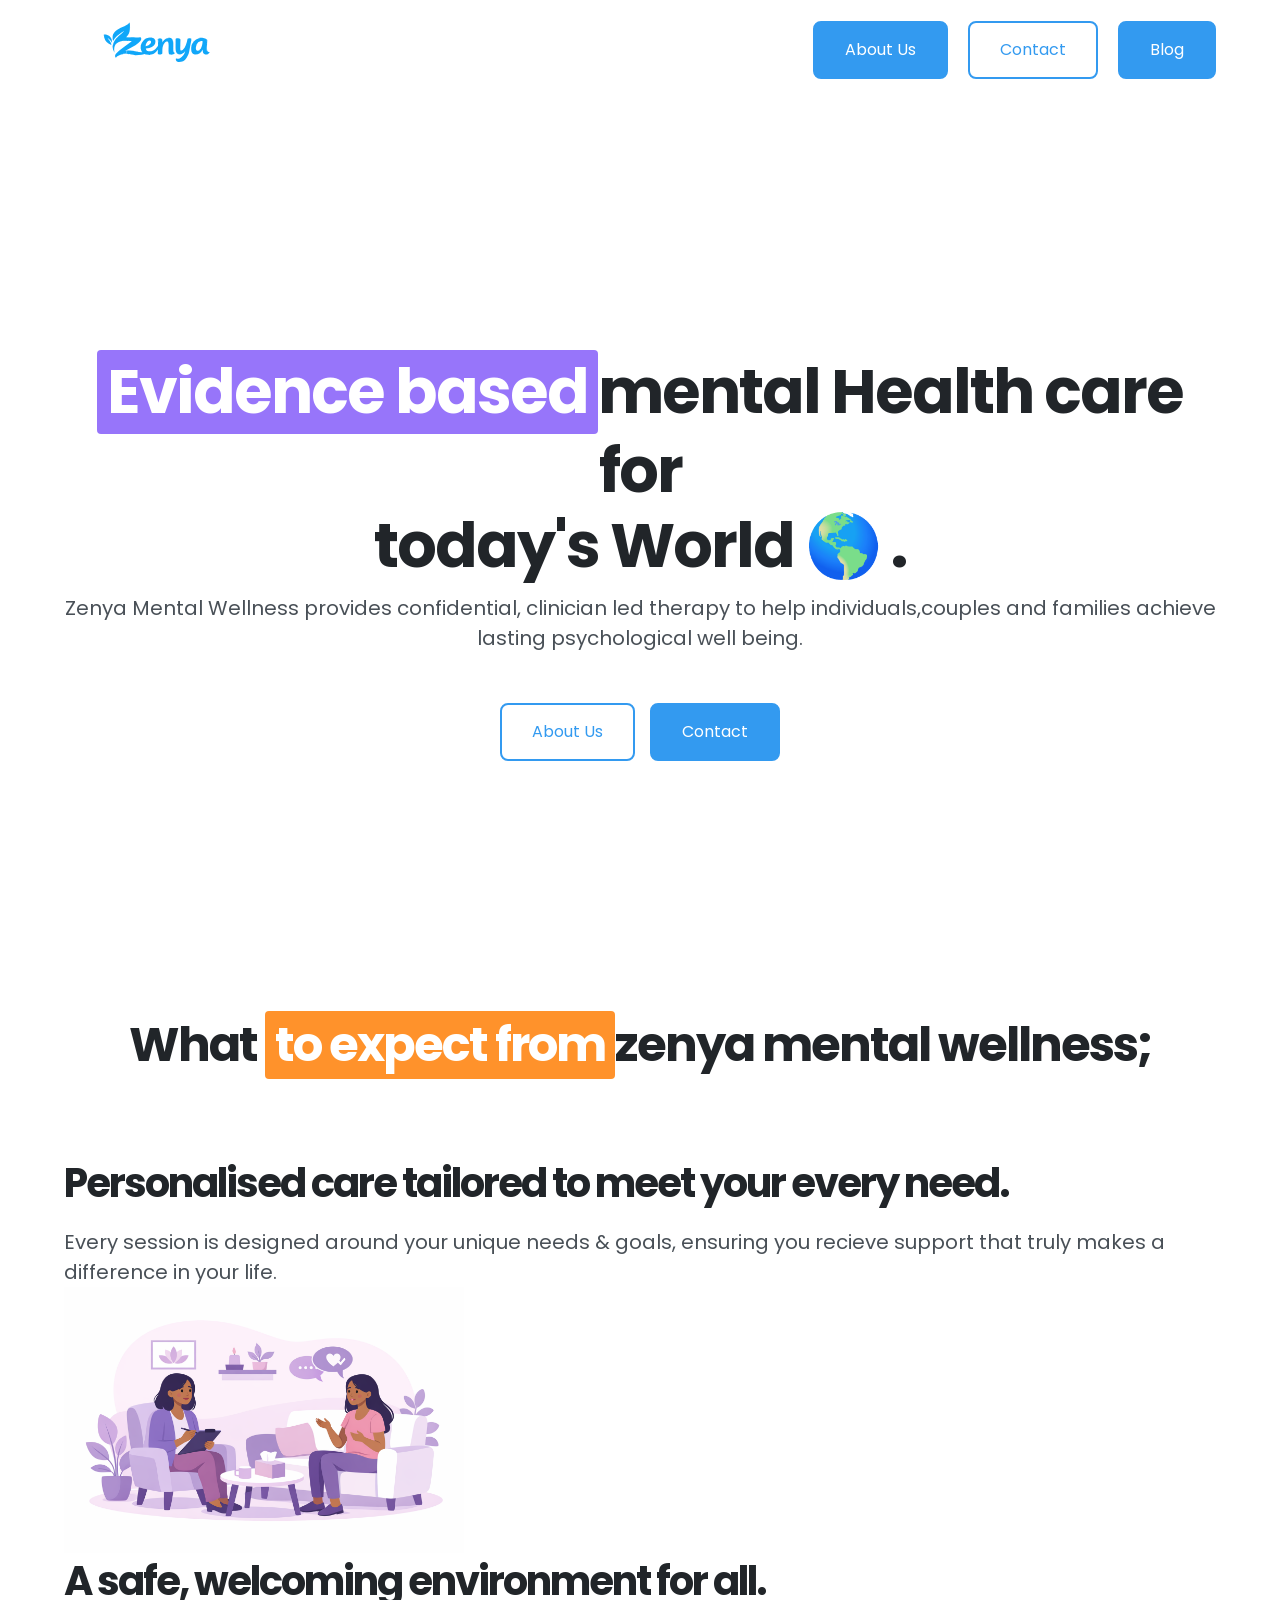
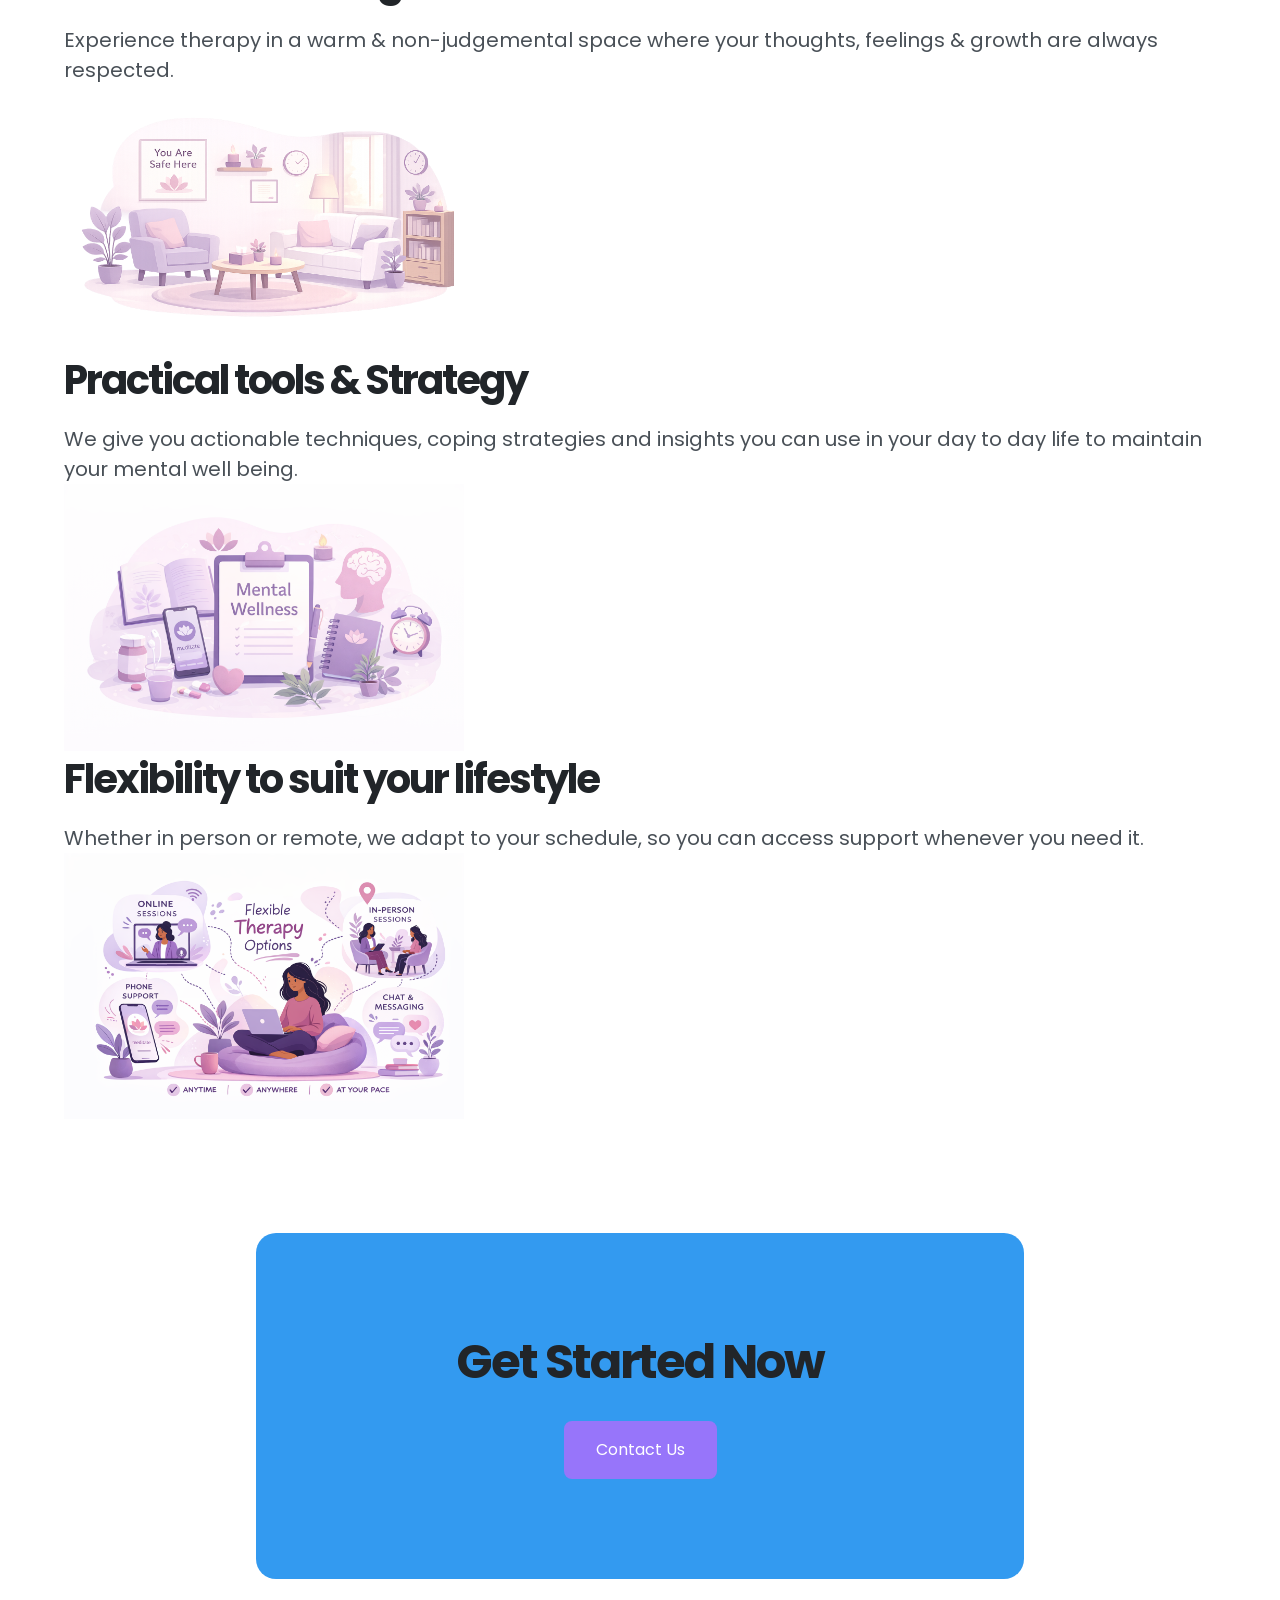
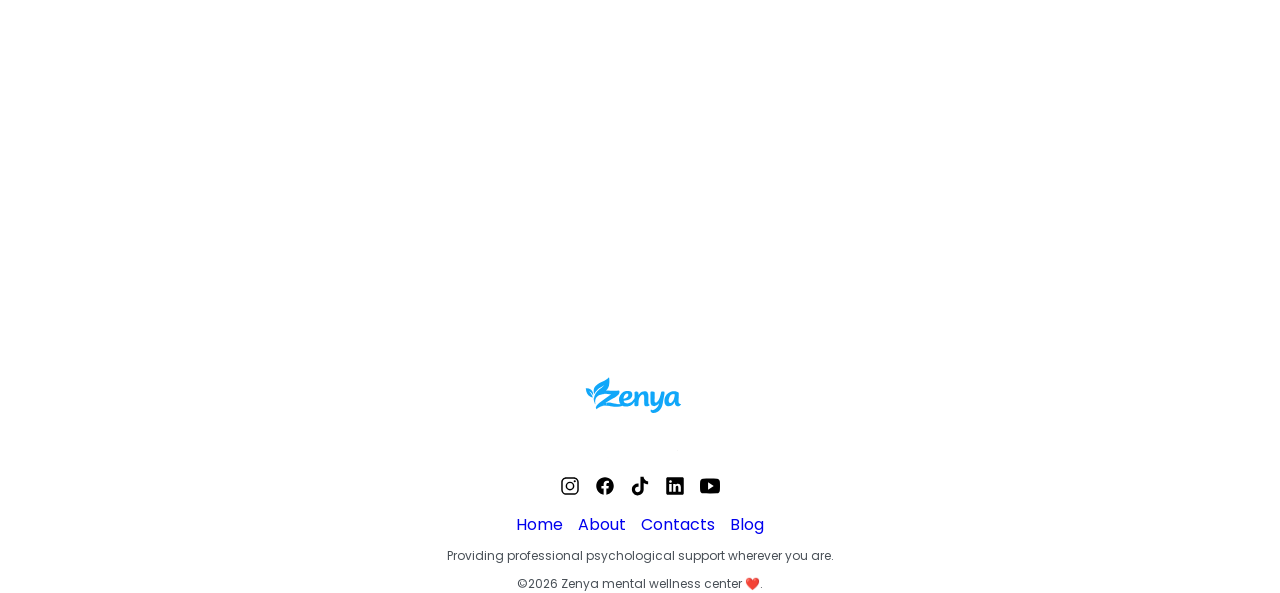
<file: index.html>
<!DOCTYPE html>
<html lang="en">
<head>
    <meta charset="UTF-8">
    <meta name="viewport" content="width=device-width, initial-scale=1.0">
    <link rel="preconnect" href="https://fonts.googleapis.com">
    <link rel="preconnect" href="https://fonts.gstatic.com" crossorigin>
    <link href="https://fonts.googleapis.com/css2?family=Poppins:ital,wght@0,100;0,200;0,300;0,400;0,500;0,600;0,700;0,800;0,900;1,100;1,200;1,300;1,400;1,500;1,600;1,700;1,800;1,900&display=swap" rel="stylesheet">
    <link rel="stylesheet" href="zenya.css">
    <title>Zenya Mental Wellness</title>
    <link rel="icon" href="Zenya-Images/new-favicon.svg" type="image/svg">
</head>
<body>
    <div class="container">
<header>
        <!-- <nav class="navbar">
            <a href="index.html"><img class="logo-md" src="Zenya-Images/Zenya-logo-newest.svg" alt="Zenya Logo"></a>
        <ul class="nav-btn-container">
            <li><a class="btn btn-primary" href="About-zenya.html">About Us</a></li>
            <li><a class="btn btn-primary-outline" href="contact-zenya.html">Contact</a></li>
            <li><a class="btn btn-primary" href="zenya-blog.html">Blog</a></li> 
        </ul>
        </nav> -->
        <nav class="navbar">

    <a href="index.html">
        <img class="logo-md" src="Zenya-Images/Zenya-logo-newest.svg" alt="Zenya Logo">
    </a>

    <button class="hamburger" id="hamburger">
        <span></span>
        <span></span>
        <span></span>
    </button>

    <ul class="nav-btn-container" id="navMenu">
        <li><a class="btn btn-primary" href="About-zenya.html">About Us</a></li>
        <li><a class="btn btn-primary-outline" href="contact-zenya.html">Contact</a></li>
        <li><a class="btn btn-primary" href="zenya-blog.html">Blog</a></li>
    </ul>

</nav>
         <main>
        <!-- Hero Section -->
         <section class="hero-section">
            <h1 id="hero-heading"><span class="highlight highlight-secondary">Evidence based </span>mental Health care for <br>today's World 🌎 .</h1>
            <p id="hero-paragraph">Zenya Mental Wellness provides confidential, clinician led therapy to help individuals,couples and families achieve lasting psychological well being.</p>
            <ul class="hero-links">
                <li><a class="btn btn-primary-outline" href="About-zenya.html">About Us</a></li>
                <li><a class="btn btn-primary" href="contact-zenya.html" >Contact</a></li>
            </ul>
         </section>
          </header>
        <!----- WHAT TO EXPECT SECTION ----->
            <section  class="expect-section">
                <h2 class="expect-main-heading">What <span class="highlight highlight-tertiary">to expect from </span>zenya mental wellness;</h2>
                <div>
                    <h3 class="expect-heading">Personalised care tailored to meet your every need.</h3>
                    <p>Every session is designed around your unique needs & goals, ensuring you recieve support that truly makes a difference in your life.</p>
                    <img class="expect-img" src="Zenya-Images/personalised-therapy.png" alt="personalised-therapy" >
                </div>
                <div>
                    <h3 class="expect-heading">A safe, welcoming environment for all.</h3>
                    <p>Experience therapy in a warm & non-judgemental space where your thoughts, feelings & growth are always respected.</p>
                    <img class="expect-img" src="Zenya-Images/safe&welcoming.png" alt="safe and welcoming space">
                </div>
                <div>
                    <h3 class="expect-heading">Practical tools & Strategy</h3>
                    <p>We give you actionable techniques, coping strategies and insights you can use in your day to day life to maintain your mental well being.</p>
                    <img class="expect-img" src="Zenya-Images/tools.png" alt="practical tools" >
                </div>
                <div>
                    <h3 class="expect-heading">Flexibility to suit your lifestyle</h3>
                    <p>Whether in person or remote, we adapt to your schedule, so you can access support whenever you need it.</p>
                    <img class="expect-img" src="Zenya-Images/flexible.png" alt="flexible therapy options" >
                </div>
            </section>
            <!-- CTA SECTION -->
             <section class="cta-section">
                <div class="cta-card">
                    <h2 id="cta-heading">Get Started Now</h2>
                    <a href="contact-zenya.html" class="btn btn-secondary" target="_blank">Contact Us</a>
                </div>
             </section>
         </main>
         <!-- FOOTER SECTION -->
   <footer class="footer">
    <a href="index.html"><img class="logo-sm" src="Zenya-Images/Zenya-logo-newest.svg" alt="Zenya logo"></a>
    <ul class="social-icons-container">
        <a href="https://www.instagram.com"><img class="social-icons" src="Zenya-Images/instagram.svg" alt="Instagram Icon" ></a>
        <a href="https://www.facebook.com"><img class="social-icons" src="Zenya-Images/facebook.svg" alt="facebook icon" ></a>
        <a href="https://www.tiktok.com"><img class="social-icons" src="Zenya-Images/tiktok.svg" alt="tiktok icon"  ></a>
        <a href="https://www.linkedin.com"><img class="social-icons" src="Zenya-Images/linkedin.svg" alt="linked in Icon"></a>
        <a href="https://www.youtube.com"><img class="social-icons" src="Zenya-Images/youtube.svg" alt="Youtube icon"></a>
    </ul>
   <ul class="footer-links-container">
        <a href="index.html">Home</a>
        <a href="About-zenya.html">About</a>
        <a href="contact-zenya.html">Contacts</a>
        <a href="zenya-blog.html">Blog</a>
    </ul>
    <p class="small-text">Providing professional psychological support wherever you are.</p>
    <p class="small-text">&copy;2026 Zenya mental wellness center ❤️.</p>
   </footer>
    </div>
    <script src="zenya.js"></script>
</body>
</html>
</file>
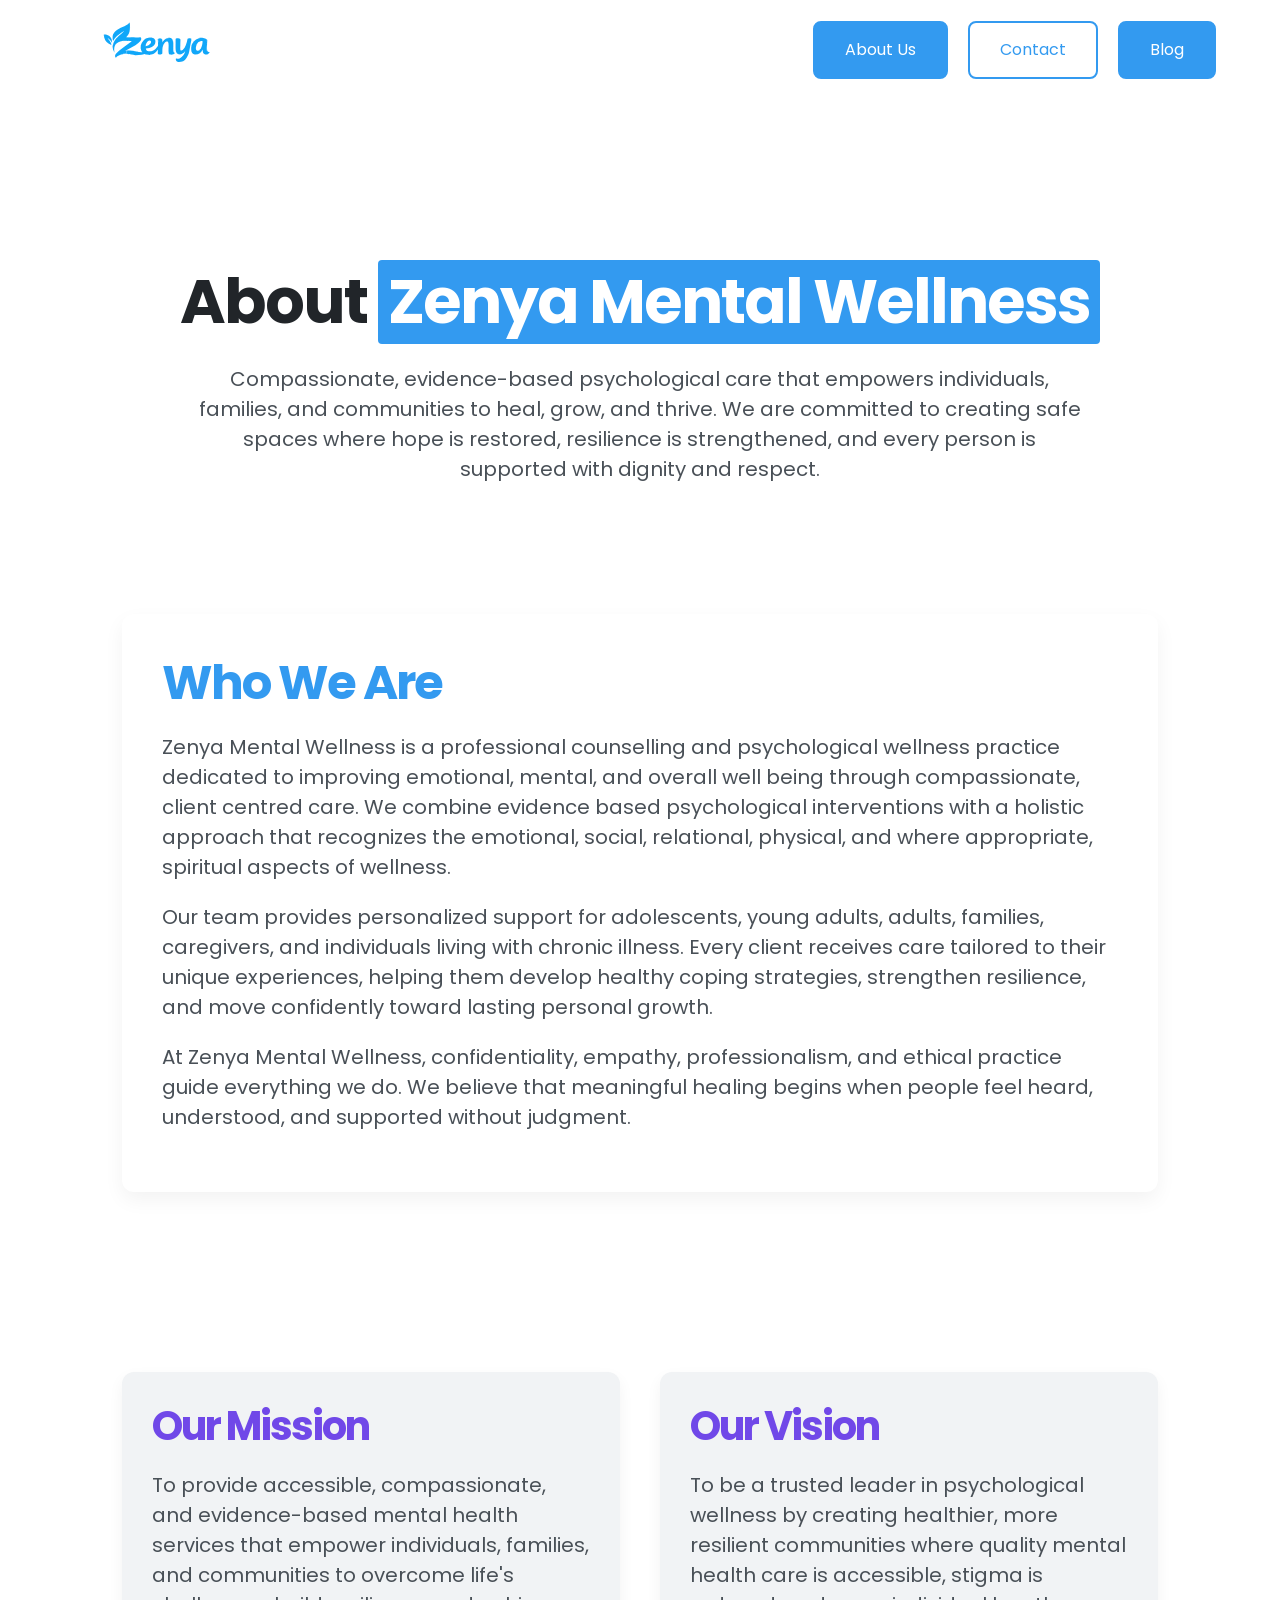
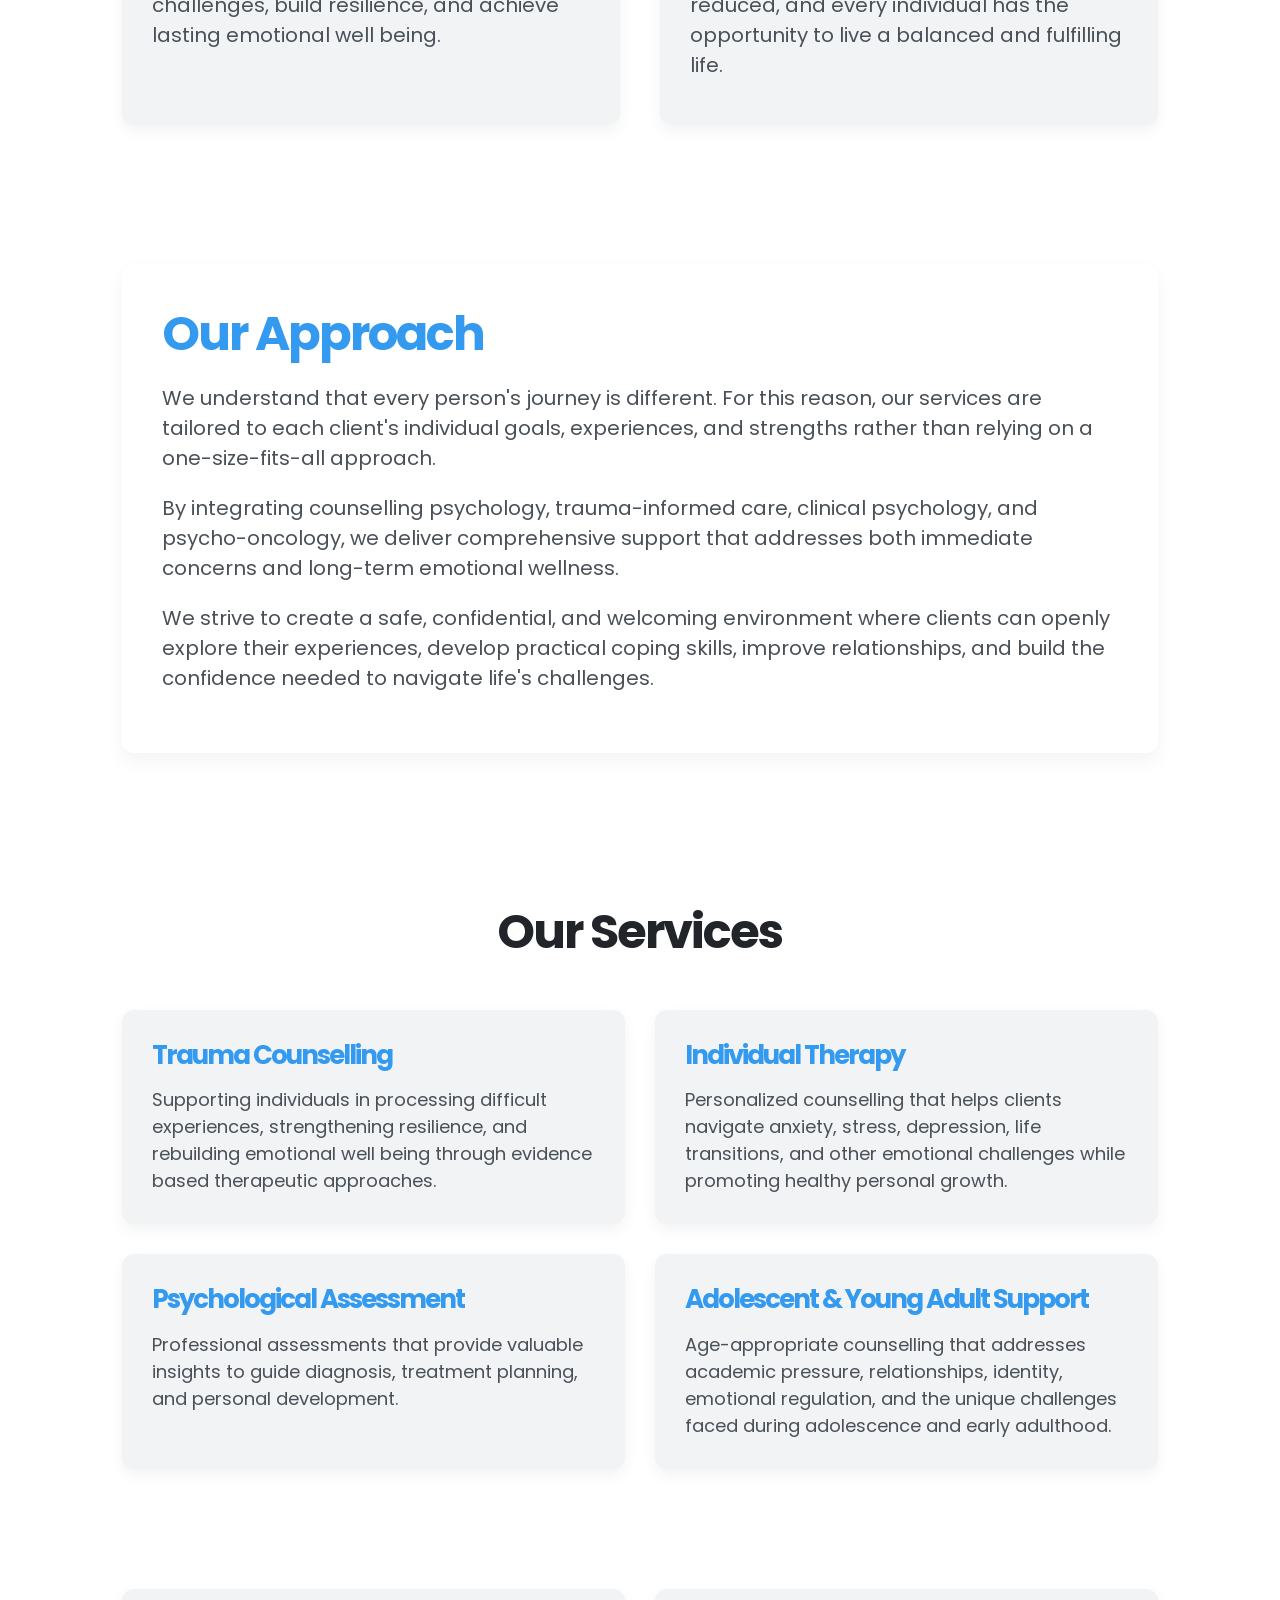
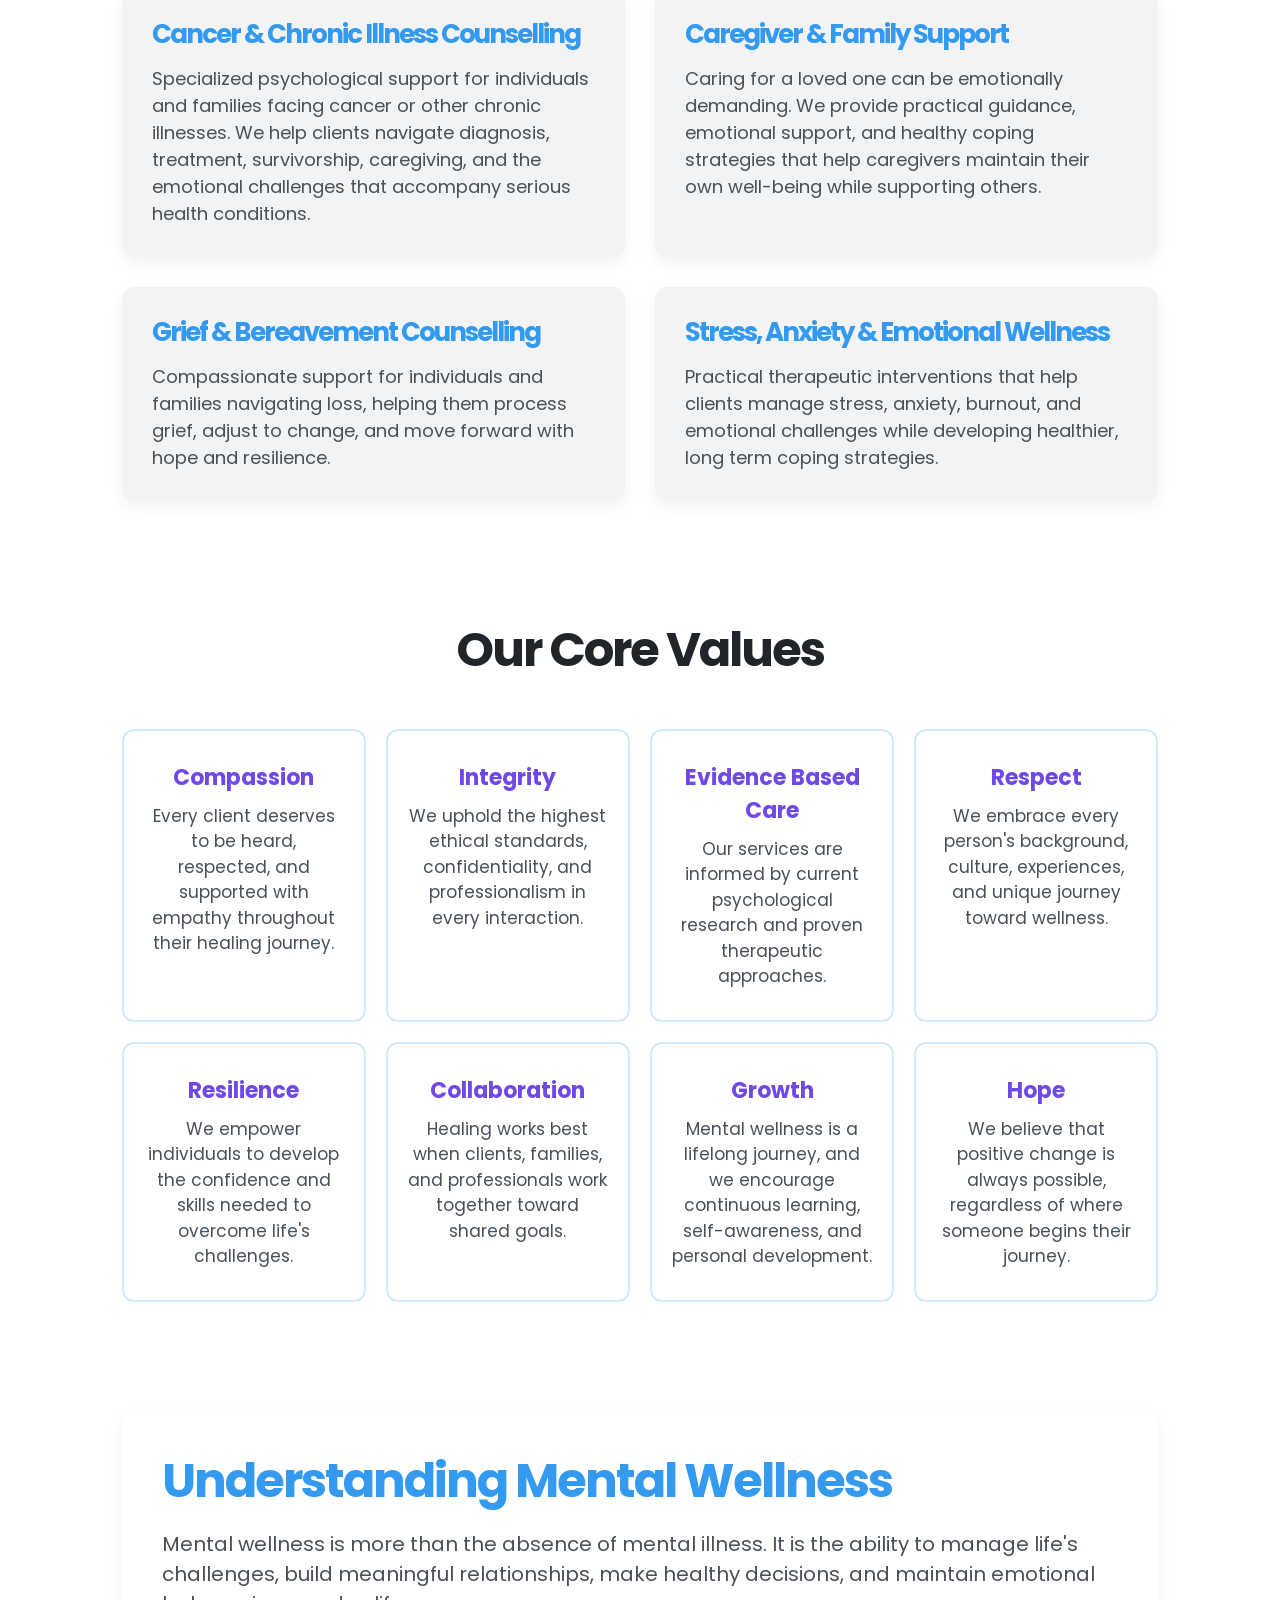
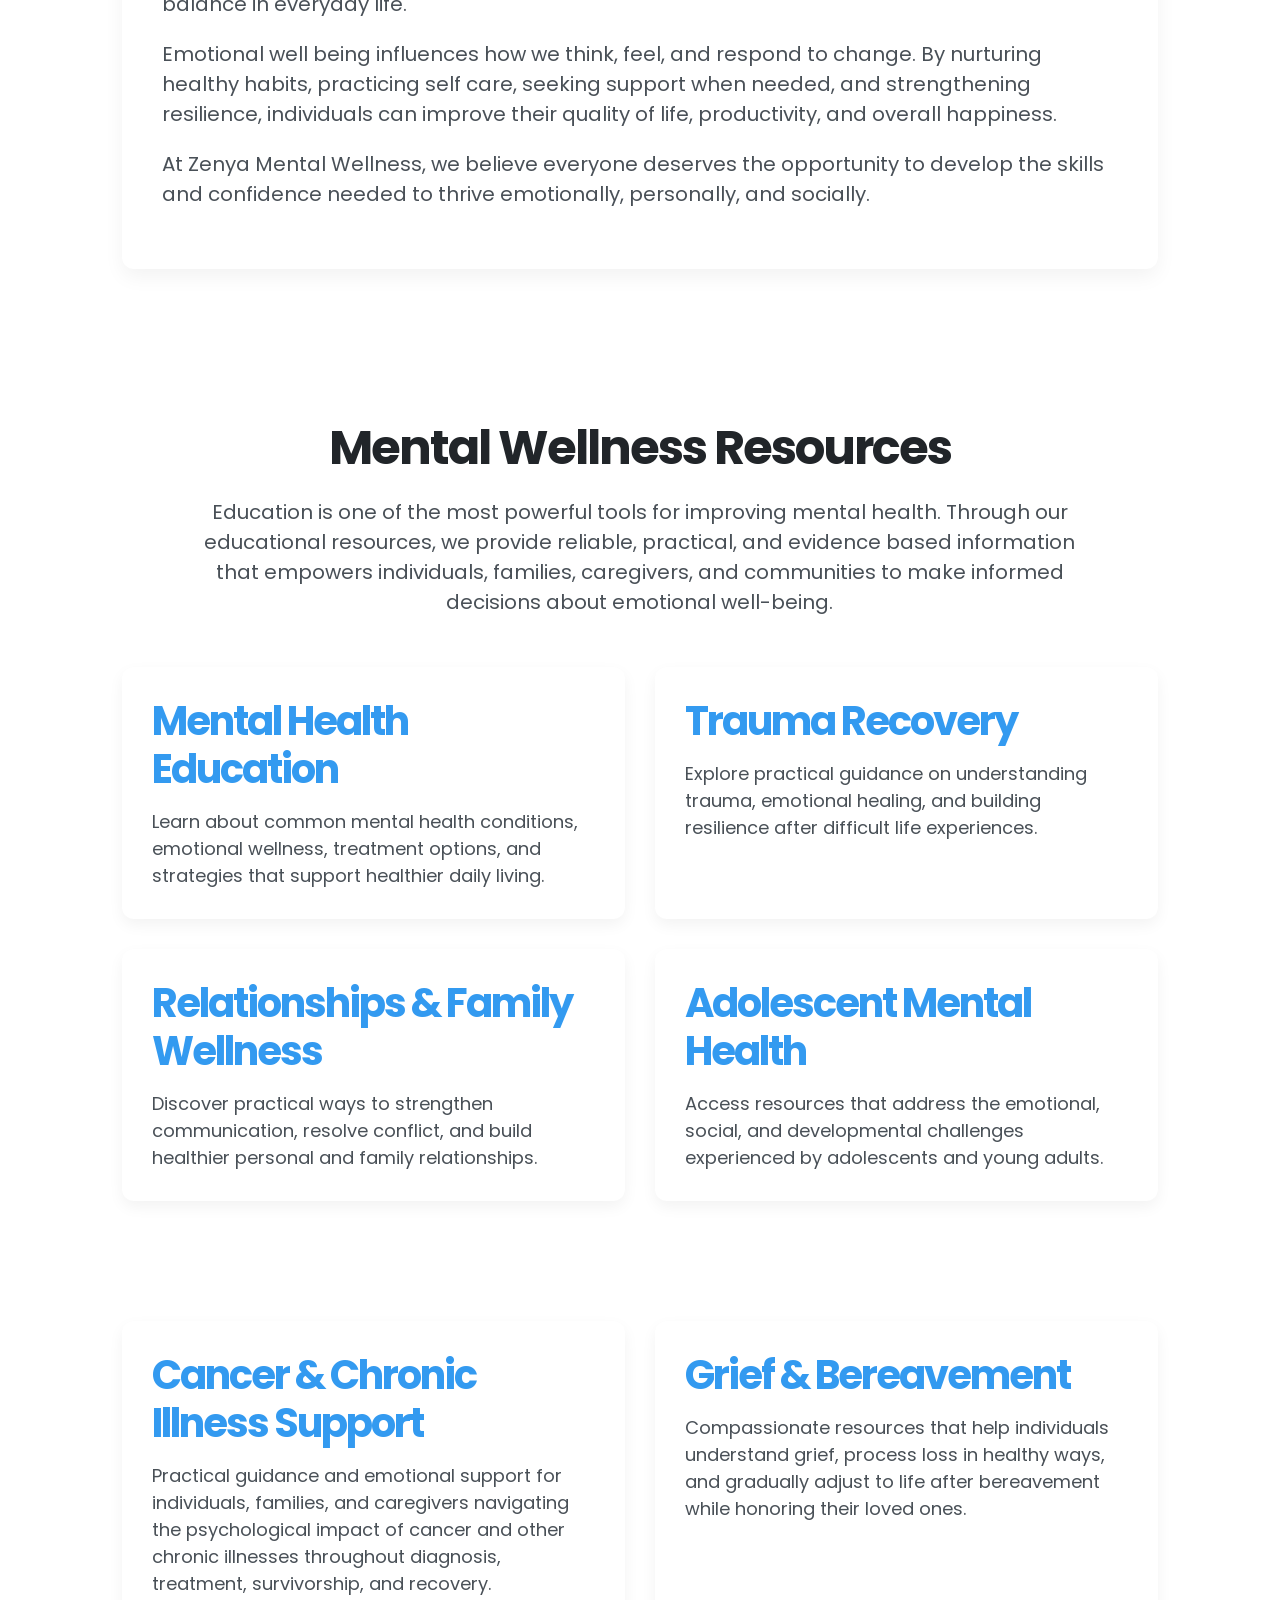
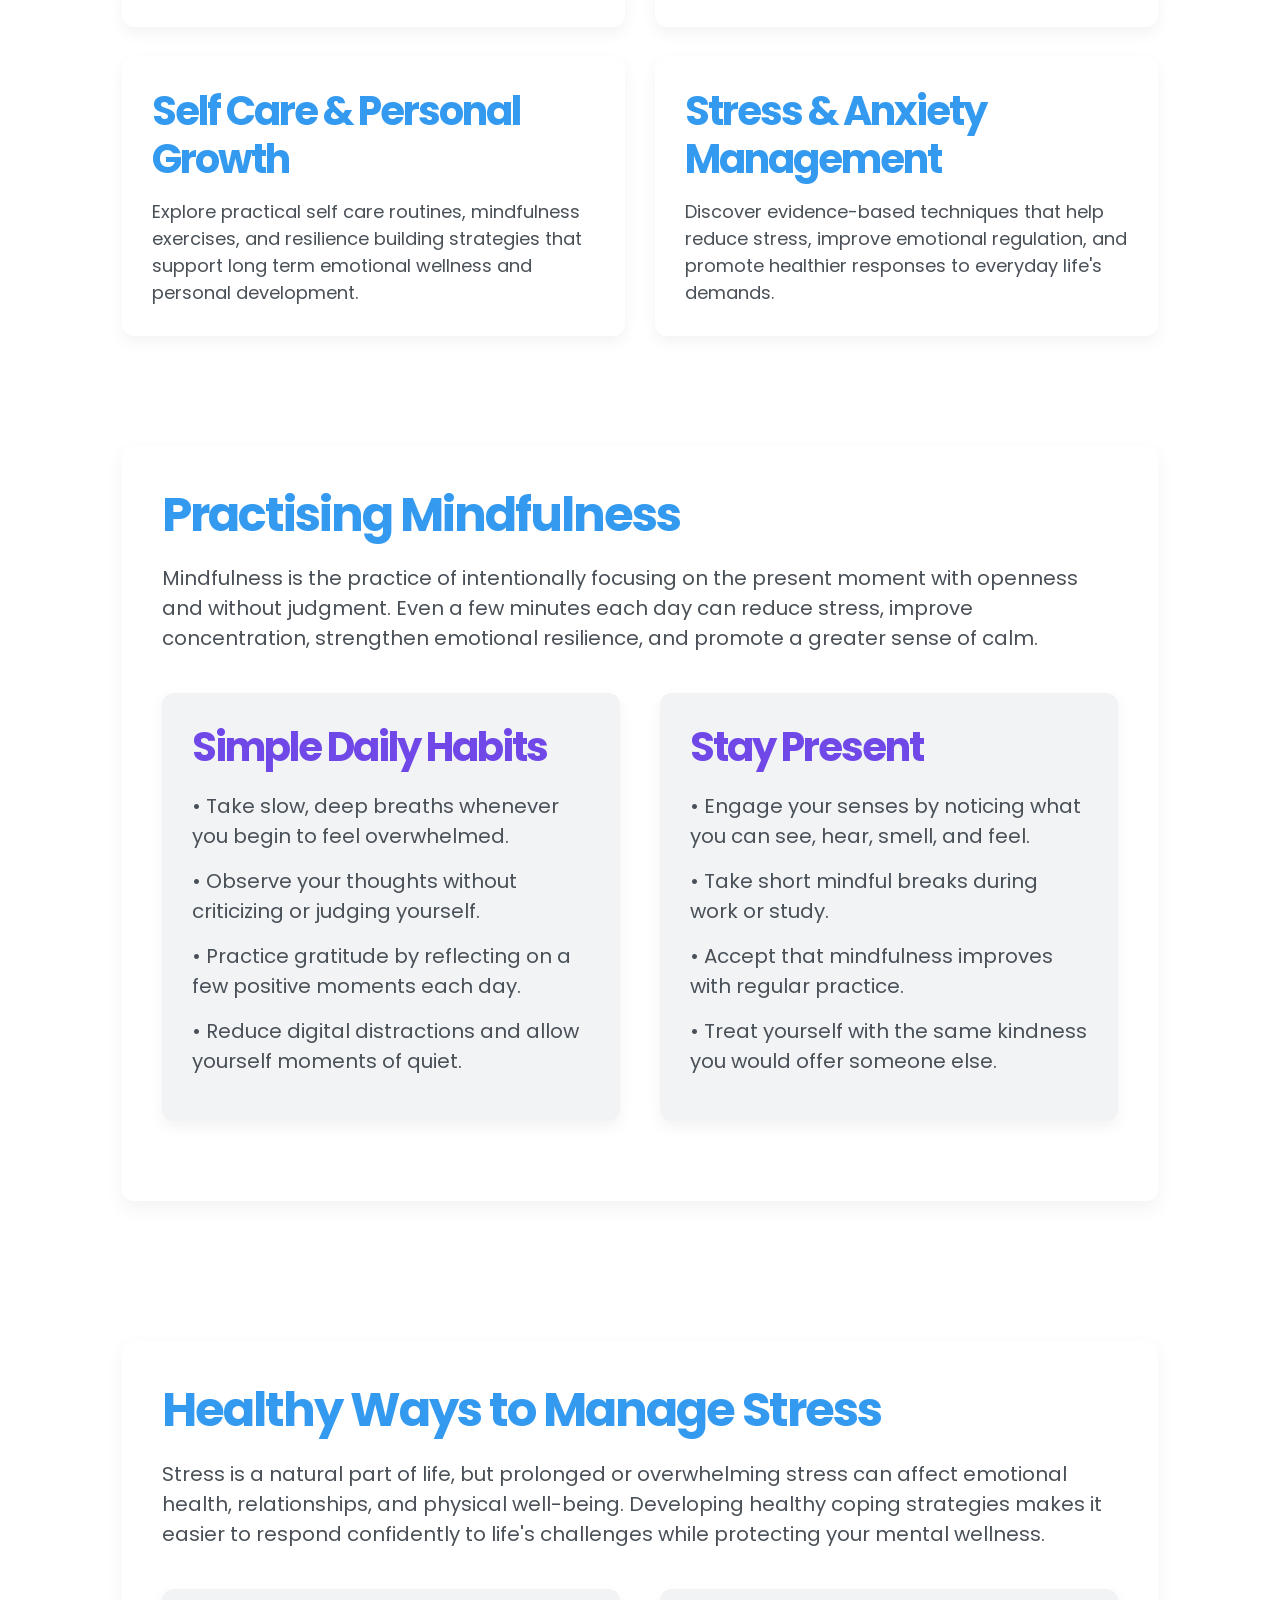
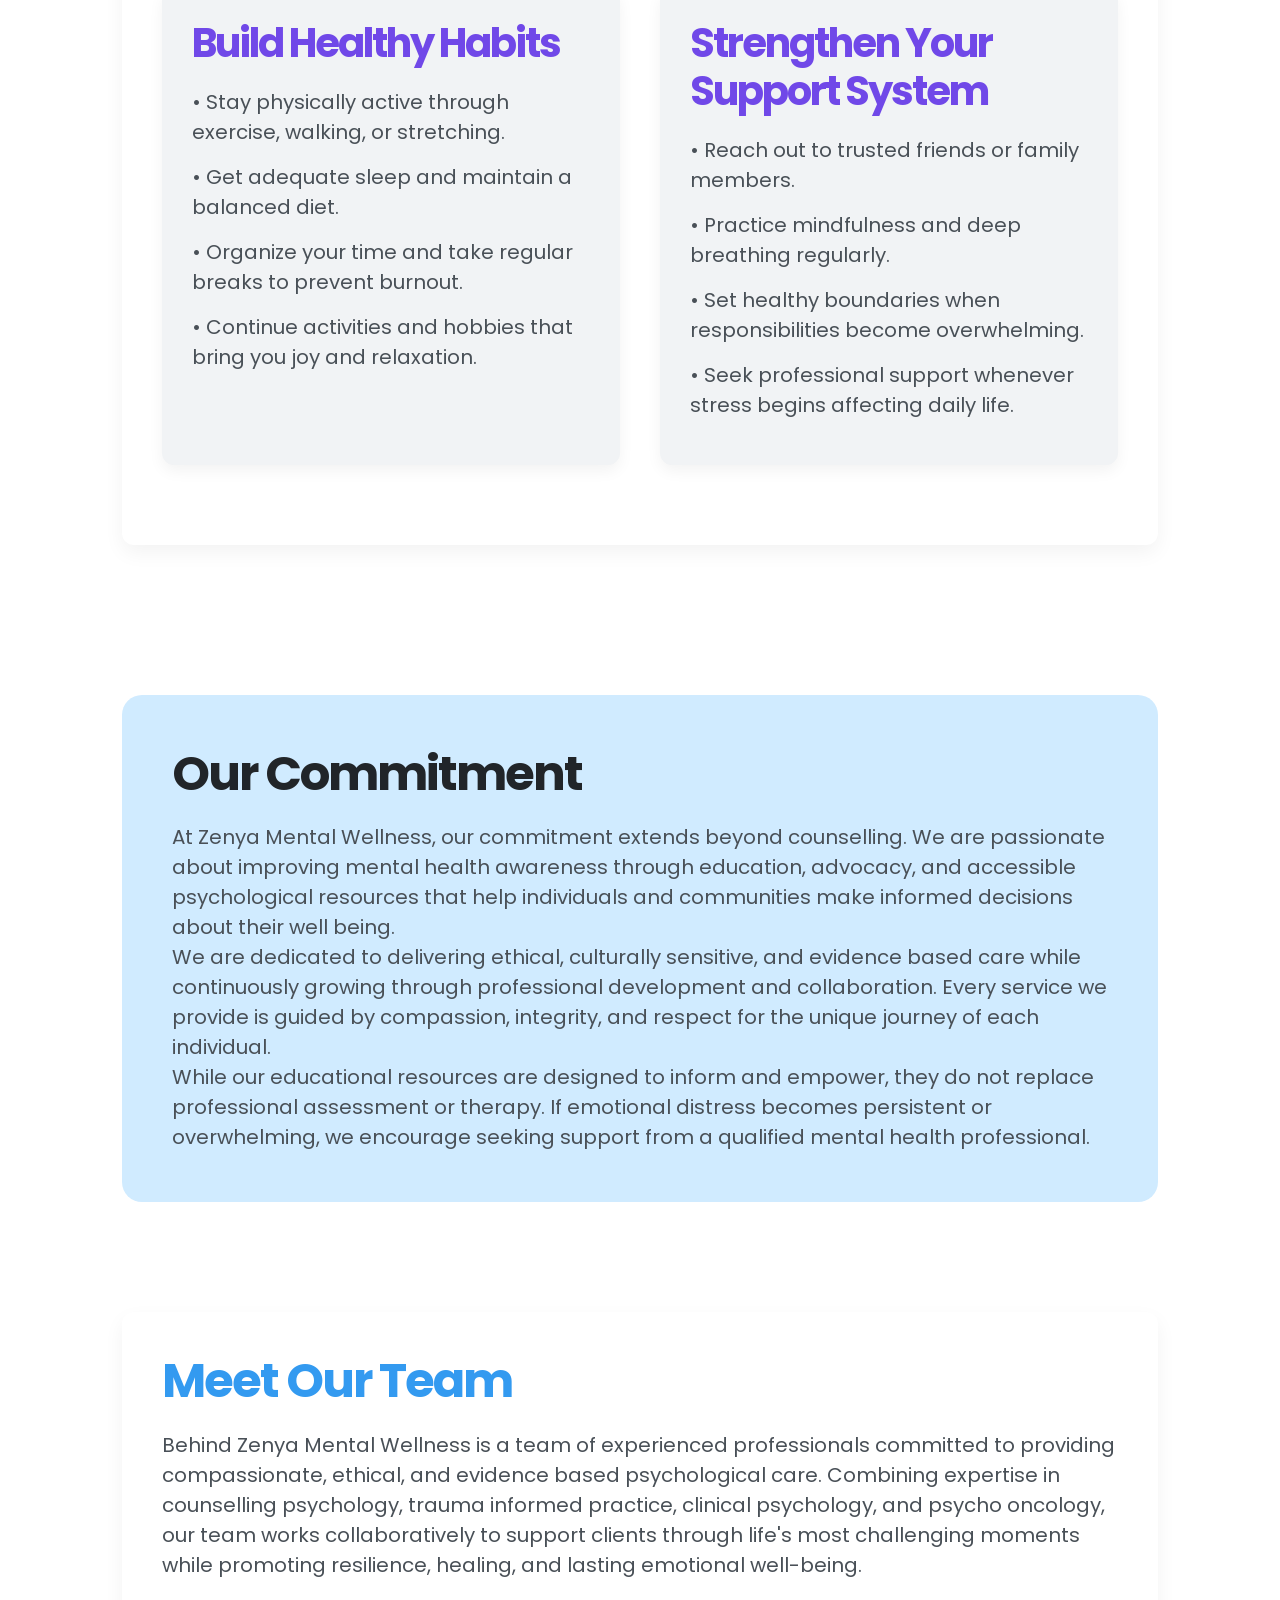
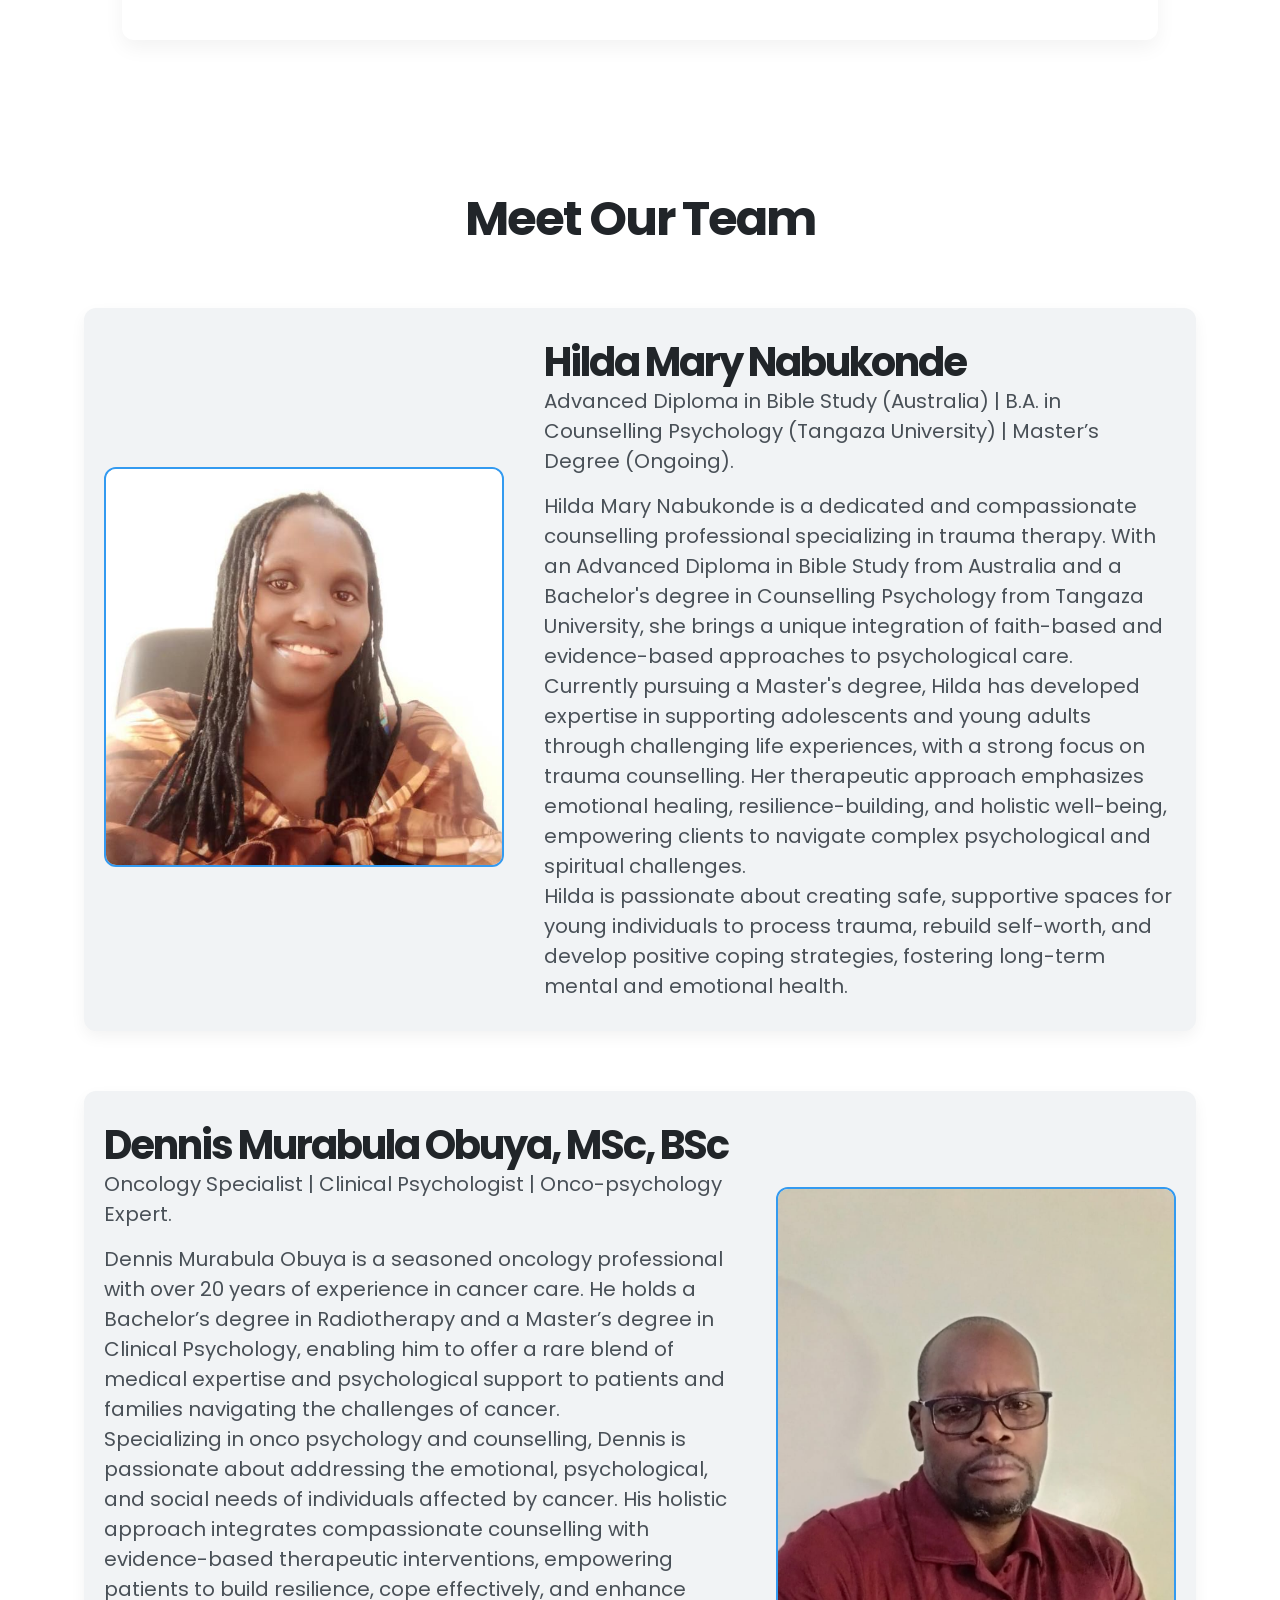
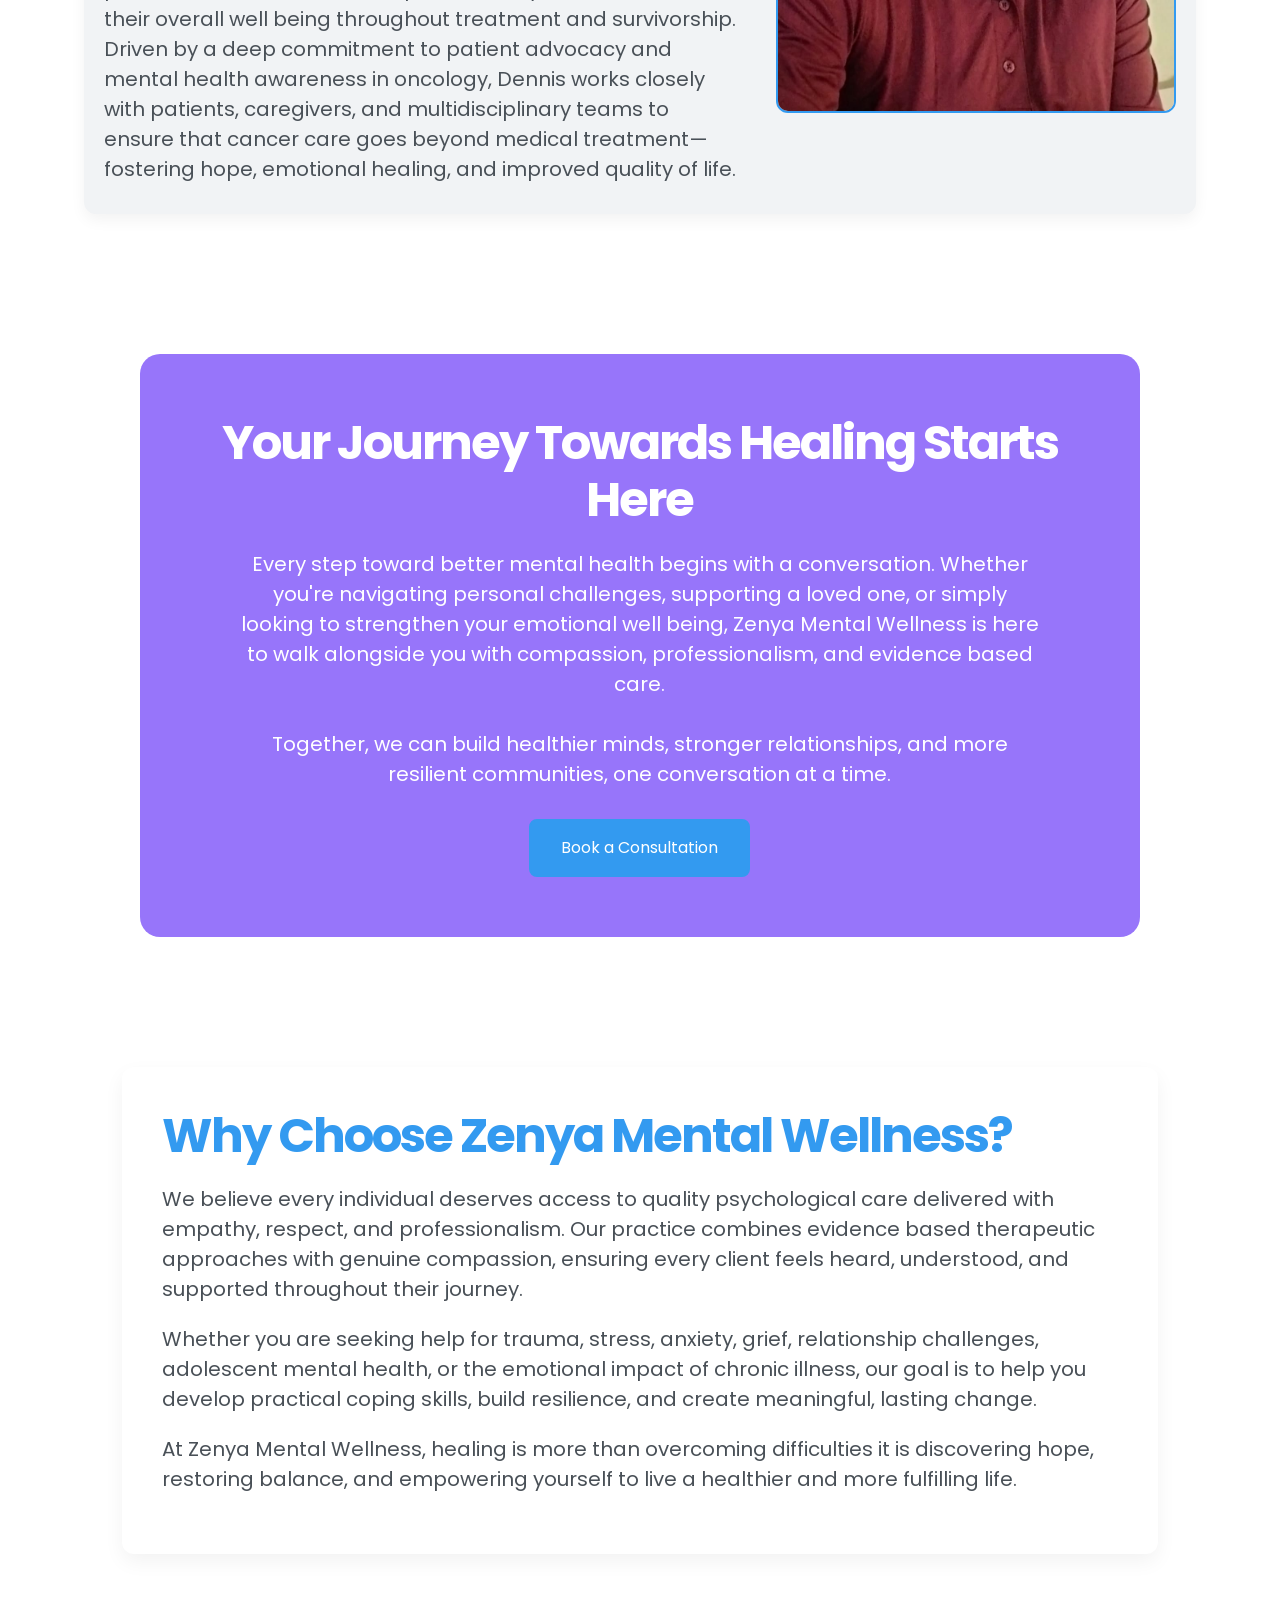
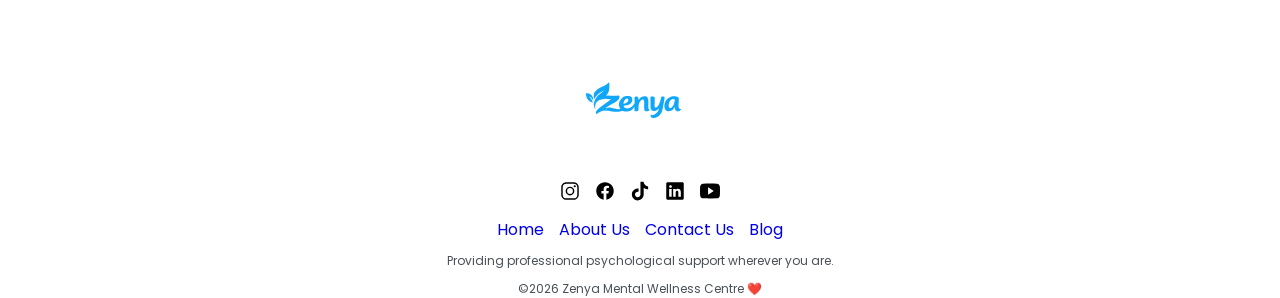
<file: About-zenya.html>
<!-- ==========================================
ABOUT HERO
========================================== -->
<!DOCTYPE html>
<html lang="en">
   <head>
    <meta charset="UTF-8">
    <meta name="viewport" content="width=device-width, initial-scale=1.0">
    <link rel="preconnect" href="https://fonts.googleapis.com">
    <link rel="preconnect" href="https://fonts.gstatic.com" crossorigin>
    <link href="https://fonts.googleapis.com/css2?family=Poppins:ital,wght@0,100;0,200;0,300;0,400;0,500;0,600;0,700;0,800;0,900;1,100;1,200;1,300;1,400;1,500;1,600;1,700;1,800;1,900&display=swap" rel="stylesheet">
    <link rel="stylesheet" href="zenya.css">
    <title>About Zenya Mental Wellness</title>
    <link rel="icon" href="Zenya-Images/new-favicon.svg" type="image/svg">
</head>
<body>
           <div class="container">
<header>
        <!-- <nav class="navbar">
            <a href="index.html"><img class="logo-md" src="Zenya-Images/Zenya-logo-newest.svg" alt="Zenya Logo"></a>
        <ul class="nav-btn-container">
            <li><a class="btn btn-primary" href="About-zenya.html">About Us</a></li>
            <li><a class="btn btn-primary-outline" href="contact-zenya.html">Contact</a></li>
            <li><a class="btn btn-primary" href="zenya-blog.html">Blog</a></li> 
        </ul>
        </nav> -->
        <nav class="navbar">

    <a href="index.html">
        <img class="logo-md" src="Zenya-Images/Zenya-logo-newest.svg" alt="Zenya Logo">
    </a>

    <button class="hamburger" id="hamburger">
        <span></span>
        <span></span>
        <span></span>
    </button>

    <ul class="nav-btn-container" id="navMenu">
        <li><a class="btn btn-primary" href="About-zenya.html">About Us</a></li>
        <li><a class="btn btn-primary-outline" href="contact-zenya.html">Contact</a></li>
        <li><a class="btn btn-primary" href="zenya-blog.html">Blog</a></li>
    </ul>

</nav>
         <!-- <main></main> -->
<section class="about-hero about-container">

    <h1>About <span class="highlight highlight-primary">Zenya Mental Wellness</span></h1>

    <p>
        Compassionate, evidence-based psychological care that empowers individuals,
        families, and communities to heal, grow, and thrive. We are committed to
        creating safe spaces where hope is restored, resilience is strengthened,
        and every person is supported with dignity and respect.
    </p>

</section>
<!-- ==========================================
ABOUT US
========================================== -->
<section class="about-section about-container">

    <div class="about-card">

        <h2>Who We Are</h2>

        <p>
            Zenya Mental Wellness is a professional counselling and psychological
            wellness practice dedicated to improving emotional, mental, and overall
            well being through compassionate, client centred care. We combine
            evidence based psychological interventions with a holistic approach that
            recognizes the emotional, social, relational, physical, and where
            appropriate, spiritual aspects of wellness.
        </p>

        <p>
            Our team provides personalized support for adolescents, young adults,
            adults, families, caregivers, and individuals living with chronic illness.
            Every client receives care tailored to their unique experiences, helping
            them develop healthy coping strategies, strengthen resilience, and move
            confidently toward lasting personal growth.
        </p>

        <p>
            At Zenya Mental Wellness, confidentiality, empathy, professionalism, and
            ethical practice guide everything we do. We believe that meaningful healing
            begins when people feel heard, understood, and supported without judgment.
        </p>

    </div>

</section>
<!-- ==========================================
MISSION & VISION
========================================== -->
<section class="about-section about-container">

    <div class="about-grid">

        <div class="info-box">

            <h3>Our Mission</h3>

            <p>
                To provide accessible, compassionate, and evidence-based mental health
                services that empower individuals, families, and communities to
                overcome life's challenges, build resilience, and achieve lasting
                emotional well being.
            </p>

        </div>

        <div class="info-box">

            <h3>Our Vision</h3>

            <p>
                To be a trusted leader in psychological wellness by creating healthier,
                more resilient communities where quality mental health care is
                accessible, stigma is reduced, and every individual has the opportunity
                to live a balanced and fulfilling life.
            </p>

        </div>

    </div>

</section>
<!-- ==========================================
OUR APPROACH
========================================== -->
<section class="about-section about-container">

    <div class="about-card">

        <h2>Our Approach</h2>

        <p>
            We understand that every person's journey is different. For this reason,
            our services are tailored to each client's individual goals, experiences,
            and strengths rather than relying on a one-size-fits-all approach.
        </p>

        <p>
            By integrating counselling psychology, trauma-informed care, clinical
            psychology, and psycho-oncology, we deliver comprehensive support that
            addresses both immediate concerns and long-term emotional wellness.
        </p>

        <p>
            We strive to create a safe, confidential, and welcoming environment where
            clients can openly explore their experiences, develop practical coping
            skills, improve relationships, and build the confidence needed to navigate
            life's challenges.
        </p>

    </div>

</section>
<!-- ==========================================
OUR SERVICES
========================================== -->

<section class="services-section about-container">

    <h2 class="services-title">Our Services</h2>

    <div class="services-grid">

        <div class="service-card">
            <h3>Trauma Counselling</h3>
            <p>
                Supporting individuals in processing difficult experiences,
                strengthening resilience, and rebuilding emotional well being through
                evidence based therapeutic approaches.
            </p>
        </div>

        <div class="service-card">
            <h3>Individual Therapy</h3>
            <p>
                Personalized counselling that helps clients navigate anxiety, stress,
                depression, life transitions, and other emotional challenges while
                promoting healthy personal growth.
            </p>
        </div>

        <div class="service-card">
            <h3>Psychological Assessment</h3>
            <p>
                Professional assessments that provide valuable insights to guide
                diagnosis, treatment planning, and personal development.
            </p>
        </div>

        <div class="service-card">
            <h3>Adolescent & Young Adult Support</h3>
            <p>
                Age-appropriate counselling that addresses academic pressure,
                relationships, identity, emotional regulation, and the unique
                challenges faced during adolescence and early adulthood.
            </p>
        </div>

    </div>

</section>
<!-- ==========================================
MORE SERVICES
========================================== -->
<section class="services-section about-container">

    <div class="services-grid">

        <div class="service-card">
            <h3>Cancer & Chronic Illness Counselling</h3>
            <p>
                Specialized psychological support for individuals and families facing
                cancer or other chronic illnesses. We help clients navigate diagnosis,
                treatment, survivorship, caregiving, and the emotional challenges that
                accompany serious health conditions.
            </p>
        </div>

        <div class="service-card">
            <h3>Caregiver & Family Support</h3>
            <p>
                Caring for a loved one can be emotionally demanding. We provide
                practical guidance, emotional support, and healthy coping strategies
                that help caregivers maintain their own well-being while supporting
                others.
            </p>
        </div>

        <div class="service-card">
            <h3>Grief & Bereavement Counselling</h3>
            <p>
                Compassionate support for individuals and families navigating loss,
                helping them process grief, adjust to change, and move forward with
                hope and resilience.
            </p>
        </div>

        <div class="service-card">
            <h3>Stress, Anxiety & Emotional Wellness</h3>
            <p>
                Practical therapeutic interventions that help clients manage stress,
                anxiety, burnout, and emotional challenges while developing healthier,
                long term coping strategies.
            </p>
        </div>

    </div>

</section>
<!-- ==========================================
OUR CORE VALUES
========================================== -->
<section class="values-section about-container">

    <h2 class="services-title">Our Core Values</h2>

    <div class="values-grid">

        <div class="value-card">
            <h4>Compassion</h4>
            <p>
                Every client deserves to be heard, respected, and supported with
                empathy throughout their healing journey.
            </p>
        </div>

        <div class="value-card">
            <h4>Integrity</h4>
            <p>
                We uphold the highest ethical standards, confidentiality, and
                professionalism in every interaction.
            </p>
        </div>

        <div class="value-card">
            <h4>Evidence Based Care</h4>
            <p>
                Our services are informed by current psychological research and proven
                therapeutic approaches.
            </p>
        </div>

        <div class="value-card">
            <h4>Respect</h4>
            <p>
                We embrace every person's background, culture, experiences, and unique
                journey toward wellness.
            </p>
        </div>

        <div class="value-card">
            <h4>Resilience</h4>
            <p>
                We empower individuals to develop the confidence and skills needed to
                overcome life's challenges.
            </p>
        </div>

        <div class="value-card">
            <h4>Collaboration</h4>
            <p>
                Healing works best when clients, families, and professionals work
                together toward shared goals.
            </p>
        </div>

        <div class="value-card">
            <h4>Growth</h4>
            <p>
                Mental wellness is a lifelong journey, and we encourage continuous
                learning, self-awareness, and personal development.
            </p>
        </div>

        <div class="value-card">
            <h4>Hope</h4>
            <p>
                We believe that positive change is always possible, regardless of where
                someone begins their journey.
            </p>
        </div>

    </div>

</section>
<!-- ==========================================
UNDERSTANDING MENTAL WELLNESS
========================================== -->
<section class="about-section about-container">

    <div class="about-card">

        <h2>Understanding Mental Wellness</h2>

        <p>
            Mental wellness is more than the absence of mental illness. It is the
            ability to manage life's challenges, build meaningful relationships, make
            healthy decisions, and maintain emotional balance in everyday life.
        </p>

        <p>
            Emotional well being influences how we think, feel, and respond to change.
            By nurturing healthy habits, practicing self care, seeking support when
            needed, and strengthening resilience, individuals can improve their quality
            of life, productivity, and overall happiness.
        </p>

        <p>
            At Zenya Mental Wellness, we believe everyone deserves the opportunity to
            develop the skills and confidence needed to thrive emotionally, personally,
            and socially.
        </p>

    </div>

</section>
<!-- ==========================================
MENTAL WELLNESS RESOURCES
========================================== -->
<section class="resources-section about-container">

    <h2>Mental Wellness Resources</h2>

    <p>
        Education is one of the most powerful tools for improving mental health.
        Through our educational resources, we provide reliable, practical, and
        evidence based information that empowers individuals, families, caregivers,
        and communities to make informed decisions about emotional well-being.
    </p>

    <div class="resource-grid">

        <div class="resource-card">
            <h3>Mental Health Education</h3>
            <p>
                Learn about common mental health conditions, emotional wellness,
                treatment options, and strategies that support healthier daily living.
            </p>
        </div>

        <div class="resource-card">
            <h3>Trauma Recovery</h3>
            <p>
                Explore practical guidance on understanding trauma, emotional healing,
                and building resilience after difficult life experiences.
            </p>
        </div>

        <div class="resource-card">
            <h3>Relationships & Family Wellness</h3>
            <p>
                Discover practical ways to strengthen communication, resolve conflict,
                and build healthier personal and family relationships.
            </p>
        </div>

        <div class="resource-card">
            <h3>Adolescent Mental Health</h3>
            <p>
                Access resources that address the emotional, social, and developmental
                challenges experienced by adolescents and young adults.
            </p>
        </div>

    </div>

</section>
<!-- ==========================================
MORE MENTAL WELLNESS RESOURCES
========================================== -->
<section class="resources-section about-container">

    <div class="resource-grid">

        <div class="resource-card">
            <h3>Cancer & Chronic Illness Support</h3>
            <p>
                Practical guidance and emotional support for individuals, families,
                and caregivers navigating the psychological impact of cancer and
                other chronic illnesses throughout diagnosis, treatment,
                survivorship, and recovery.
            </p>
        </div>

        <div class="resource-card">
            <h3>Grief & Bereavement</h3>
            <p>
                Compassionate resources that help individuals understand grief,
                process loss in healthy ways, and gradually adjust to life after
                bereavement while honoring their loved ones.
            </p>
        </div>

        <div class="resource-card">
            <h3>Self Care & Personal Growth</h3>
            <p>
                Explore practical self care routines, mindfulness exercises, and
                resilience building strategies that support long term emotional
                wellness and personal development.
            </p>
        </div>

        <div class="resource-card">
            <h3>Stress & Anxiety Management</h3>
            <p>
                Discover evidence-based techniques that help reduce stress, improve
                emotional regulation, and promote healthier responses to everyday
                life's demands.
            </p>
        </div>

    </div>

</section>
<!-- ==========================================
MINDFULNESS
========================================== -->

<section class="about-section about-container">

    <div class="about-card">

        <h2>Practising Mindfulness</h2>

        <p>
            Mindfulness is the practice of intentionally focusing on the present
            moment with openness and without judgment. Even a few minutes each day
            can reduce stress, improve concentration, strengthen emotional
            resilience, and promote a greater sense of calm.
        </p>

        <div class="about-grid">

            <div class="info-box">

                <h3>Simple Daily Habits</h3>

                <p>• Take slow, deep breaths whenever you begin to feel overwhelmed.</p>
                <p>• Observe your thoughts without criticizing or judging yourself.</p>
                <p>• Practice gratitude by reflecting on a few positive moments each day.</p>
                <p>• Reduce digital distractions and allow yourself moments of quiet.</p>

            </div>

            <div class="info-box">

                <h3>Stay Present</h3>

                <p>• Engage your senses by noticing what you can see, hear, smell, and feel.</p>
                <p>• Take short mindful breaks during work or study.</p>
                <p>• Accept that mindfulness improves with regular practice.</p>
                <p>• Treat yourself with the same kindness you would offer someone else.</p>

            </div>

        </div>

    </div>

</section>
<!-- ==========================================
STRESS MANAGEMENT
========================================== -->
<section class="about-section about-container">

    <div class="about-card">

        <h2>Healthy Ways to Manage Stress</h2>

        <p>
            Stress is a natural part of life, but prolonged or overwhelming stress
            can affect emotional health, relationships, and physical well-being.
            Developing healthy coping strategies makes it easier to respond
            confidently to life's challenges while protecting your mental wellness.
        </p>

        <div class="about-grid">

            <div class="info-box">

                <h3>Build Healthy Habits</h3>

                <p>• Stay physically active through exercise, walking, or stretching.</p>
                <p>• Get adequate sleep and maintain a balanced diet.</p>
                <p>• Organize your time and take regular breaks to prevent burnout.</p>
                <p>• Continue activities and hobbies that bring you joy and relaxation.</p>

            </div>

            <div class="info-box">

                <h3>Strengthen Your Support System</h3>

                <p>• Reach out to trusted friends or family members.</p>
                <p>• Practice mindfulness and deep breathing regularly.</p>
                <p>• Set healthy boundaries when responsibilities become overwhelming.</p>
                <p>• Seek professional support whenever stress begins affecting daily life.</p>

            </div>

        </div>
    </div>
</section>
<!-- ==========================================
OUR COMMITMENT
========================================== -->
<section class="about-container">

    <div class="commitment">

        <h2>Our Commitment</h2>

        <p>
            At Zenya Mental Wellness, our commitment extends beyond counselling.
            We are passionate about improving mental health awareness through
            education, advocacy, and accessible psychological resources that help
            individuals and communities make informed decisions about their
            well being.
        </p>

        <p>
            We are dedicated to delivering ethical, culturally sensitive, and
            evidence based care while continuously growing through professional
            development and collaboration. Every service we provide is guided by
            compassion, integrity, and respect for the unique journey of each
            individual.
        </p>

        <p>
            While our educational resources are designed to inform and empower,
            they do not replace professional assessment or therapy. If emotional
            distress becomes persistent or overwhelming, we encourage seeking
            support from a qualified mental health professional.
        </p>

    </div>

</section>
<!-- ==========================================
MEET OUR TEAM
========================================== -->
<section class="about-section about-container">

    <div class="about-card">

        <h2>Meet Our Team</h2>

        <p>
            Behind Zenya Mental Wellness is a team of experienced professionals
            committed to providing compassionate, ethical, and evidence based
            psychological care. Combining expertise in counselling psychology,
            trauma informed practice, clinical psychology, and psycho oncology,
            our team works collaboratively to support clients through life's most
            challenging moments while promoting resilience, healing, and lasting
            emotional well-being.
        </p>

    </div>

</section>

<!-- KEEP YOUR EXISTING PROPRIETORS SECTION HERE -->
<!-- DO NOT CHANGE THE HILDA & DENNIS CARDS -->  <!-- Team Section -->
<section class="proprietors-section">
    <h2 class="proprietor-title">Meet Our Team</h2>

    <!-- Hilda -->
    <div class="proprietor-card">
        <div class="proprietor-img">
            <img src="/Zenya-Images/Hilda-pic.jpg" alt="Hilda Mary Nabukonde">
        </div>
        <div class="proprietor-text">
            <h3>Hilda Mary Nabukonde</h3>
            <p class="qualifications">
                Advanced Diploma in Bible Study (Australia) | B.A. in Counselling Psychology (Tangaza University) | Master’s Degree (Ongoing).
                
            </p>
            <br>
            <p>Hilda Mary Nabukonde is a dedicated and compassionate counselling professional specializing in trauma therapy. With an Advanced Diploma in Bible Study from Australia and a Bachelor's degree in Counselling Psychology from Tangaza University, she brings a unique integration of faith-based and evidence-based approaches to psychological care.</p>
            <p>Currently pursuing a Master's degree, Hilda has developed expertise in supporting adolescents and young adults through challenging life experiences, with a strong focus on trauma counselling. Her therapeutic approach emphasizes emotional healing, resilience-building, and holistic well-being, empowering clients to navigate complex psychological and spiritual challenges.</p>
            <p>Hilda is passionate about creating safe, supportive spaces for young individuals to process trauma, rebuild self-worth, and develop positive coping strategies, fostering long-term mental and emotional health.</p>
        </div>
    </div>

    <!-- Dennis -->
    <div class="proprietor-card reverse">
        <div class="proprietor-img">
            <img src="/Zenya-Images/denno pic.jpg" alt="Dennis Murabula Obuya">
        </div>
        <div class="proprietor-text">
            <h3>Dennis Murabula Obuya, MSc, BSc</h3>
            <p class="qualifications">
                Oncology Specialist | Clinical Psychologist | Onco-psychology Expert.
            </p>
            <br>
            <p>Dennis Murabula Obuya is a seasoned oncology professional with over 20 years of experience in cancer care. He holds a Bachelor’s degree in Radiotherapy and a Master’s degree in Clinical Psychology, enabling him to offer a rare blend of medical expertise and psychological support to patients and families navigating the challenges of cancer.</p>
            <p>Specializing in onco psychology and counselling, Dennis is passionate about addressing the emotional, psychological, and social needs of individuals affected by cancer. His holistic approach integrates compassionate counselling with evidence-based therapeutic interventions, empowering patients to build resilience, cope effectively, and enhance their overall well being throughout treatment and survivorship.</p>
            <p>Driven by a deep commitment to patient advocacy and mental health awareness in oncology, Dennis works closely with patients, caregivers, and multidisciplinary teams to ensure that cancer care goes beyond medical treatment—fostering hope, emotional healing, and improved quality of life.</p>
        </div>
    </div>
</section>

<!-- ==========================================
FINAL CALL TO ACTION
========================================== -->

<section class="about-container">

    <div class="about-cta">

        <h2>Your Journey Towards Healing Starts Here</h2>

        <p>
            Every step toward better mental health begins with a conversation.
            Whether you're navigating personal challenges, supporting a loved one,
            or simply looking to strengthen your emotional well being, Zenya Mental
            Wellness is here to walk alongside you with compassion, professionalism,
            and evidence based care.
        </p>

        <p>
            Together, we can build healthier minds, stronger relationships, and
            more resilient communities, one conversation at a time.
        </p>

        <a href="contact-zenya.html" class="btn btn-primary">
            Book a Consultation
        </a>

    </div>

</section>



<!-- ==========================================
CLOSING MESSAGE
========================================== -->

<section class="about-section about-container">

    <div class="about-card">

        <h2>Why Choose Zenya Mental Wellness?</h2>

        <p>
            We believe every individual deserves access to quality psychological
            care delivered with empathy, respect, and professionalism. Our practice
            combines evidence based therapeutic approaches with genuine compassion,
            ensuring every client feels heard, understood, and supported throughout
            their journey.
        </p>

        <p>
            Whether you are seeking help for trauma, stress, anxiety, grief,
            relationship challenges, adolescent mental health, or the emotional
            impact of chronic illness, our goal is to help you develop practical
            coping skills, build resilience, and create meaningful, lasting change.
        </p>

        <p>
            At Zenya Mental Wellness, healing is more than overcoming difficulties 
            it is discovering hope, restoring balance, and empowering yourself to
            live a healthier and more fulfilling life.
        </p>

    </div>

</section>



<!-- ==========================================
FOOTER
========================================== -->

<footer class="footer">

    <a href="index.html">
        <img class="logo-sm"
             src="Zenya-Images/Zenya-logo-newest.svg"
             alt="Zenya logo">
    </a>

    <ul class="social-icons-container">

        <a href="https://www.instagram.com">
            <img class="social-icons"
                 src="Zenya-Images/instagram.svg"
                 alt="Instagram Icon">
        </a>

        <a href="https://www.facebook.com">
            <img class="social-icons"
                 src="Zenya-Images/facebook.svg"
                 alt="Facebook Icon">
        </a>

        <a href="https://www.tiktok.com">
            <img class="social-icons"
                 src="Zenya-Images/tiktok.svg"
                 alt="TikTok Icon">
        </a>

        <a href="https://www.linkedin.com">
            <img class="social-icons"
                 src="Zenya-Images/linkedin.svg"
                 alt="LinkedIn Icon">
        </a>

        <a href="https://www.youtube.com">
            <img class="social-icons"
                 src="Zenya-Images/youtube.svg"
                 alt="YouTube Icon">
        </a>

    </ul>

    <ul class="footer-links-container">

        <a href="index.html">Home</a>
        <a href="About-zenya.html">About Us</a>
        <a href="contact-zenya.html">Contact Us</a>
        <a href="zenya-blog.html">Blog</a>

    </ul>

    <p class="small-text">
        Providing professional psychological support wherever you are.
    </p>

    <p class="small-text">
        &copy;2026 Zenya Mental Wellness Centre ❤️
    </p>

</footer>

<script src="zenya.js"></script>

</body>
</html>
</file>
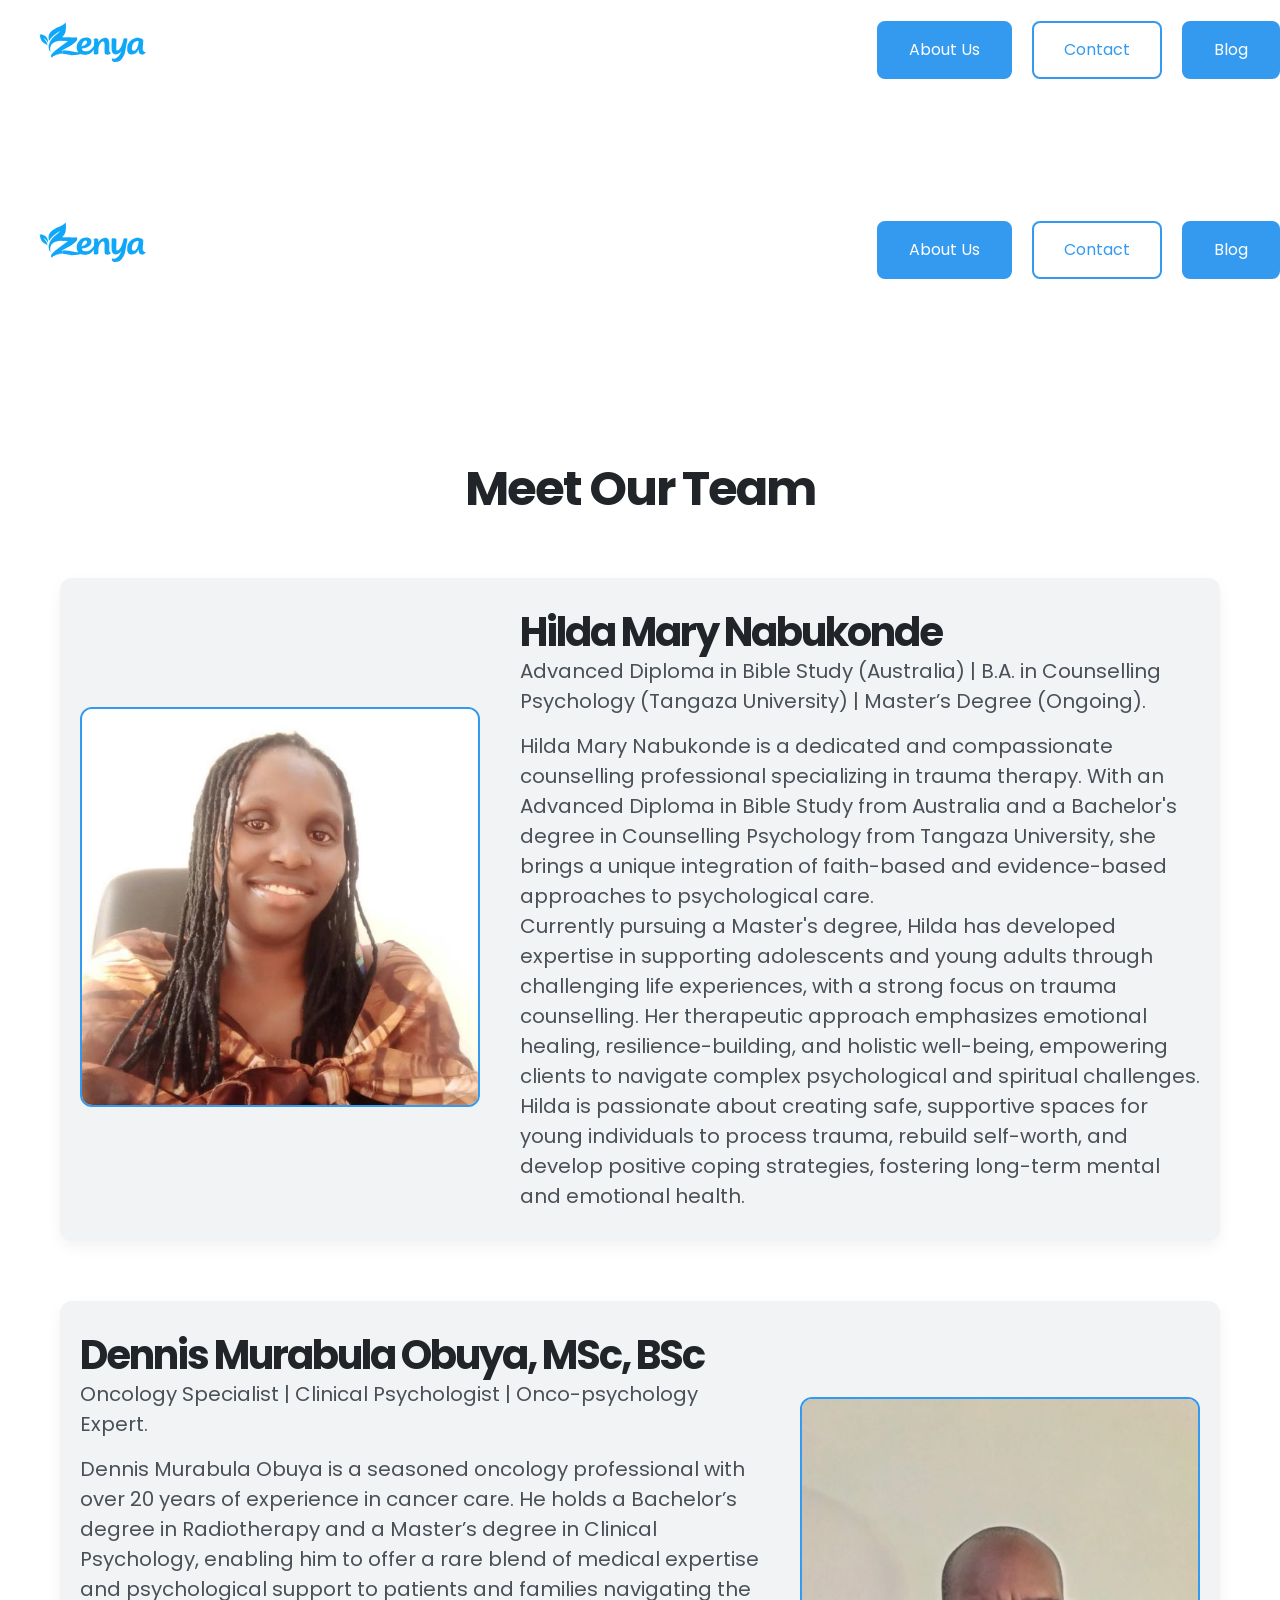
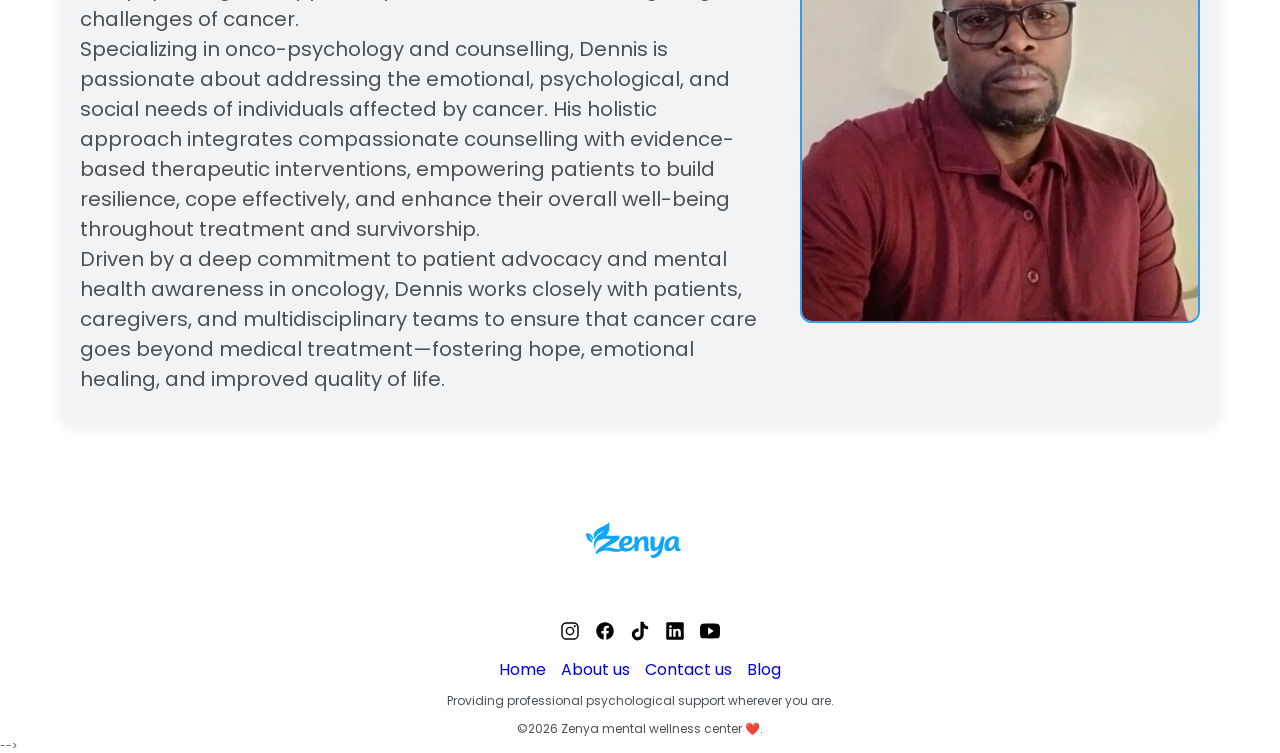
<file: About2-zenya.html>
<!DOCTYPE html>
<html lang="en">
   <head>
    <meta charset="UTF-8">
    <meta name="viewport" content="width=device-width, initial-scale=1.0">
    <link rel="preconnect" href="https://fonts.googleapis.com">
    <link rel="preconnect" href="https://fonts.gstatic.com" crossorigin>
    <link href="https://fonts.googleapis.com/css2?family=Poppins:ital,wght@0,100;0,200;0,300;0,400;0,500;0,600;0,700;0,800;0,900;1,100;1,200;1,300;1,400;1,500;1,600;1,700;1,800;1,900&display=swap" rel="stylesheet">
    <link rel="stylesheet" href="zenya.css">
    <title>About Zenya Mental Wellness</title>
    <link rel="icon" href="Zenya-Images/new-favicon.svg" type="image/svg">
</head>
<body>
    <header>
         <nav class="navbar">
            <a href="index.html"><img class="logo-md" src="Zenya-Images/Zenya-logo-newest.svg" alt="Zenya Logo"></a>
        <ul class="nav-btn-container">
            <li><a class="btn btn-primary" href="About-zenya.html">About Us</a></li>
            <li><a class="btn btn-primary-outline" href="contact-zenya.html">Contact</a></li>
            <li><a class="btn btn-primary" href="zenya-blog.html">Blog</a></li>
        </ul>
        </nav> 
         <nav class="navbar">

    <a href="index.html">
        <img class="logo-md" src="Zenya-Images/Zenya-logo-newest.svg" alt="Zenya Logo">
    </a>

    <button class="hamburger" id="hamburger">
        <span></span>
        <span></span>
        <span></span>
    </button>

    <ul class="nav-btn-container" id="navMenu">
        <li><a class="btn btn-primary" href="About-zenya.html">About Us</a></li>
        <li><a class="btn btn-primary-outline" href="contact-zenya.html">Contact</a></li>
        <li><a class="btn btn-primary" href="zenya-blog.html">Blog</a></li>
    </ul>

</nav>
         <main>
        
        <!-- HERO SECTION -->
         <!-- MAIN PROPRIETORS SECTION -->
<main>
   <!-- Team Section -->
<section class="proprietors-section">
    <h2 class="proprietor-title">Meet Our Team</h2>

    <!-- Hilda -->
    <div class="proprietor-card">
        <div class="proprietor-img">
            <img src="/Zenya-Images/Hilda-pic.jpg" alt="Hilda Mary Nabukonde">
        </div>
        <div class="proprietor-text">
            <h3>Hilda Mary Nabukonde</h3>
            <p class="qualifications">
                Advanced Diploma in Bible Study (Australia) | B.A. in Counselling Psychology (Tangaza University) | Master’s Degree (Ongoing).
                
            </p>
            <br>
            <p>Hilda Mary Nabukonde is a dedicated and compassionate counselling professional specializing in trauma therapy. With an Advanced Diploma in Bible Study from Australia and a Bachelor's degree in Counselling Psychology from Tangaza University, she brings a unique integration of faith-based and evidence-based approaches to psychological care.</p>
            <p>Currently pursuing a Master's degree, Hilda has developed expertise in supporting adolescents and young adults through challenging life experiences, with a strong focus on trauma counselling. Her therapeutic approach emphasizes emotional healing, resilience-building, and holistic well-being, empowering clients to navigate complex psychological and spiritual challenges.</p>
            <p>Hilda is passionate about creating safe, supportive spaces for young individuals to process trauma, rebuild self-worth, and develop positive coping strategies, fostering long-term mental and emotional health.</p>
        </div>
    </div>

    <!-- Dennis -->
    <div class="proprietor-card reverse">
        <div class="proprietor-img">
            <img src="/Zenya-Images/denno pic.jpg" alt="Dennis Murabula Obuya">
        </div>
        <div class="proprietor-text">
            <h3>Dennis Murabula Obuya, MSc, BSc</h3>
            <p class="qualifications">
                Oncology Specialist | Clinical Psychologist | Onco-psychology Expert.
            </p>
            <br>
            <p>Dennis Murabula Obuya is a seasoned oncology professional with over 20 years of experience in cancer care. He holds a Bachelor’s degree in Radiotherapy and a Master’s degree in Clinical Psychology, enabling him to offer a rare blend of medical expertise and psychological support to patients and families navigating the challenges of cancer.</p>
            <p>Specializing in onco-psychology and counselling, Dennis is passionate about addressing the emotional, psychological, and social needs of individuals affected by cancer. His holistic approach integrates compassionate counselling with evidence-based therapeutic interventions, empowering patients to build resilience, cope effectively, and enhance their overall well-being throughout treatment and survivorship.</p>
            <p>Driven by a deep commitment to patient advocacy and mental health awareness in oncology, Dennis works closely with patients, caregivers, and multidisciplinary teams to ensure that cancer care goes beyond medical treatment—fostering hope, emotional healing, and improved quality of life.</p>
        </div>
    </div>
</section>
</main>
<!-- 
<!-- FOOTER SECTION -->
        <footer class="footer">
    <a href="index.html"><img class="logo-sm" src="Zenya-Images/Zenya-logo-newest.svg" alt="Zenya logo"></a>
    <ul class="social-icons-container" >
        <a href="https://www.instagram.com"><img class="social-icons" src="Zenya-Images/instagram.svg" alt="Instagram Icon" ></a>
        <a href="https://www.facebook.com"><img class="social-icons" src="Zenya-Images/facebook.svg" alt="facebook icon" ></a>
        <a href="https://www.tiktok.com"><img class="social-icons" src="Zenya-Images/tiktok.svg" alt="tiktok icon"  ></a>
        <a href="https://www.linkedin.com"><img class="social-icons" src="Zenya-Images/linkedin.svg" alt="linked in Icon"></a>
        <a href="https://www.youtube.com"><img class="social-icons" src="Zenya-Images/youtube.svg" alt="Youtube icon"></a>
  </ul>
   <ul class="footer-links-container">
        <a href="index.html">Home</a>
        <a href="About-zenya.html">About us</a>
        <a href="contact-zenya.html">Contact us</a>
        <a href="zenya-blog.html">Blog</a>
  </ul>
    <p class="small-text">Providing professional psychological support wherever you are.</p>
    <p class="small-text">&copy;2026 Zenya mental wellness center ❤️.</p>
   </footer>
   <script src="zenya.js"></script>
</body>
</html>  -->
</file>
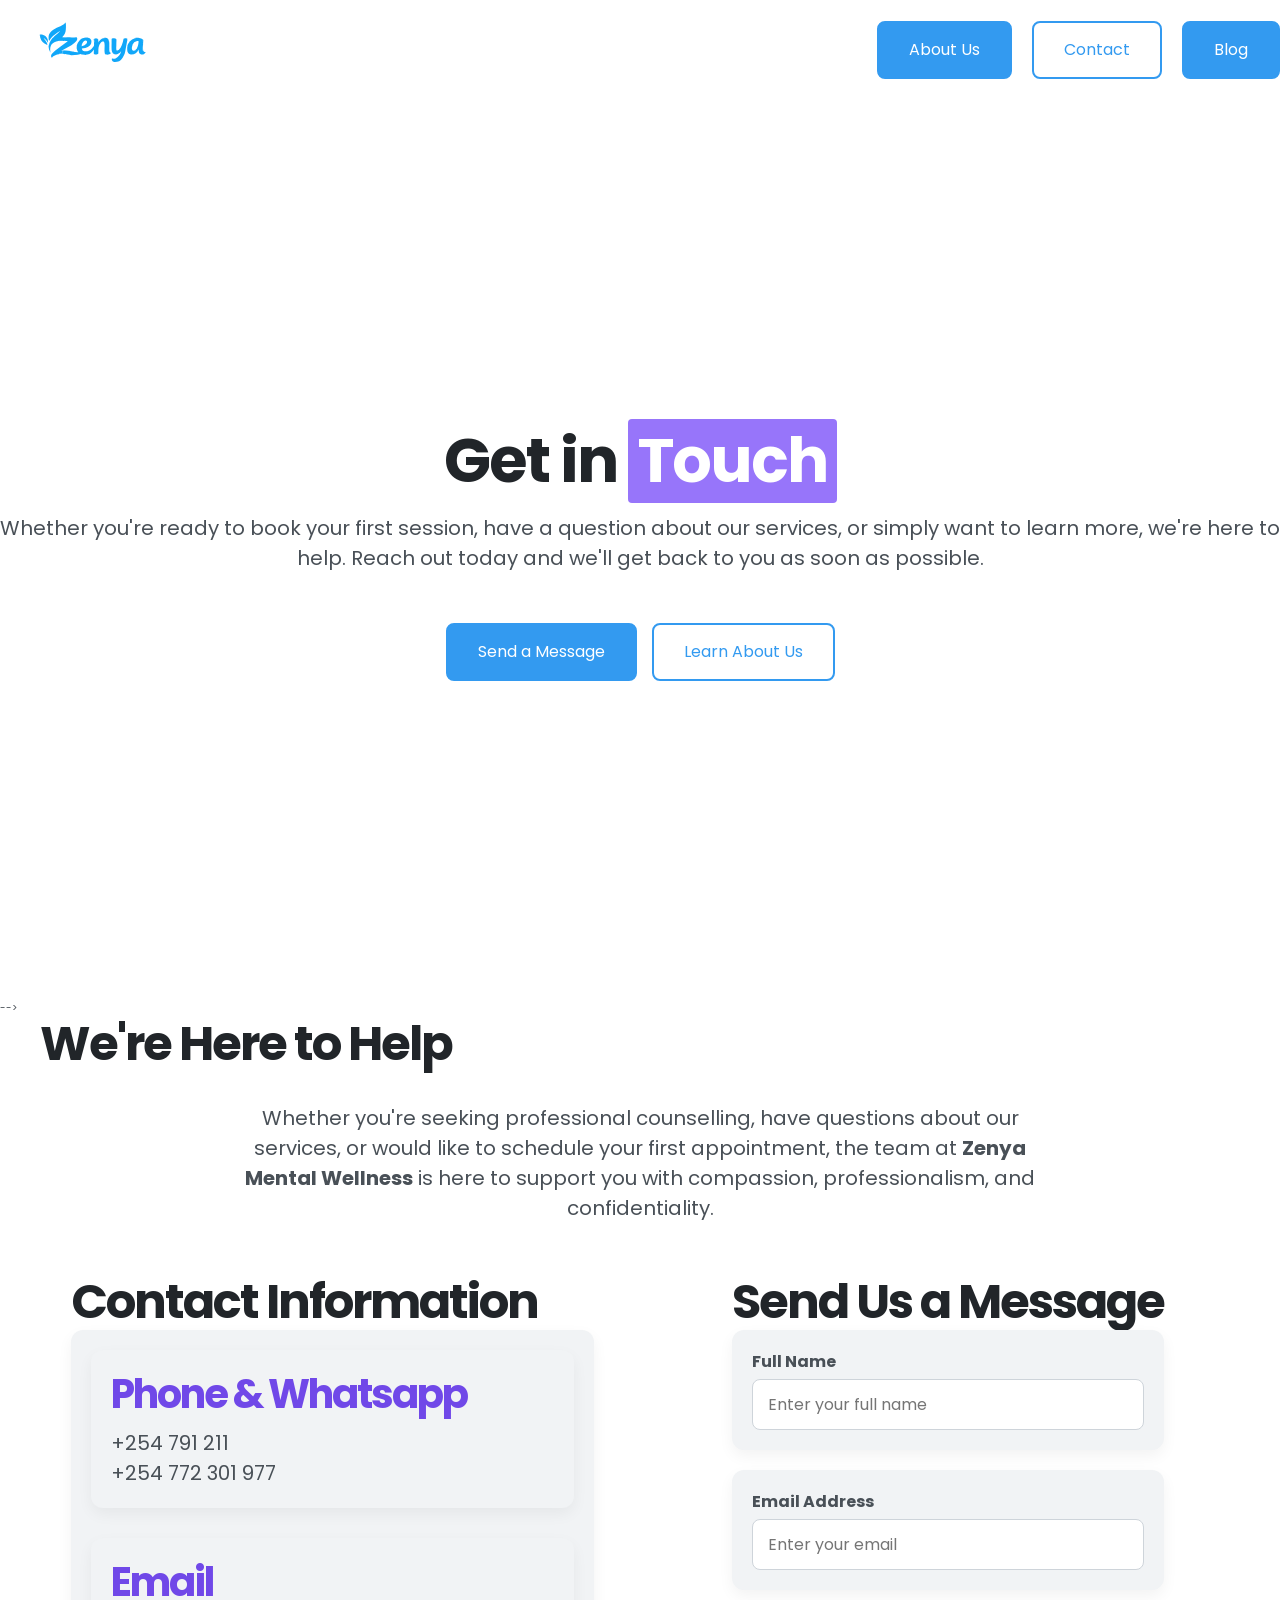
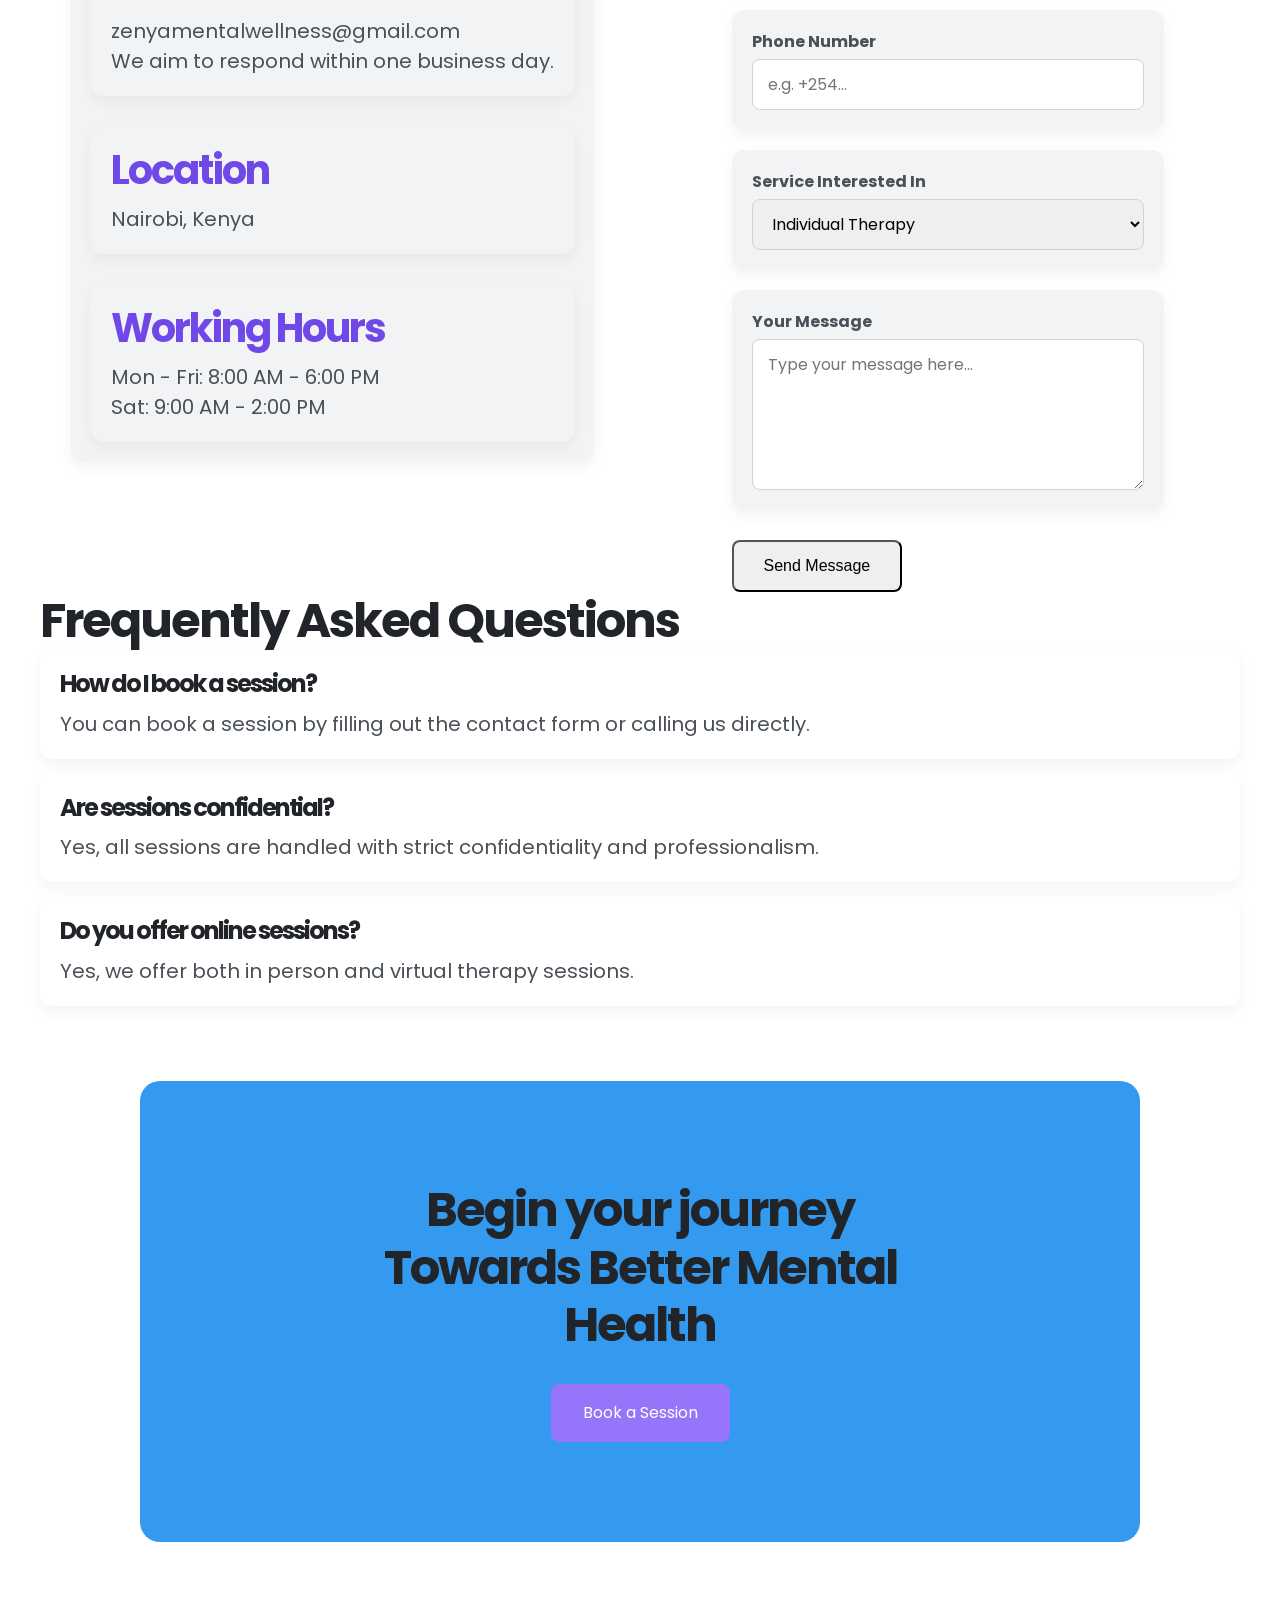
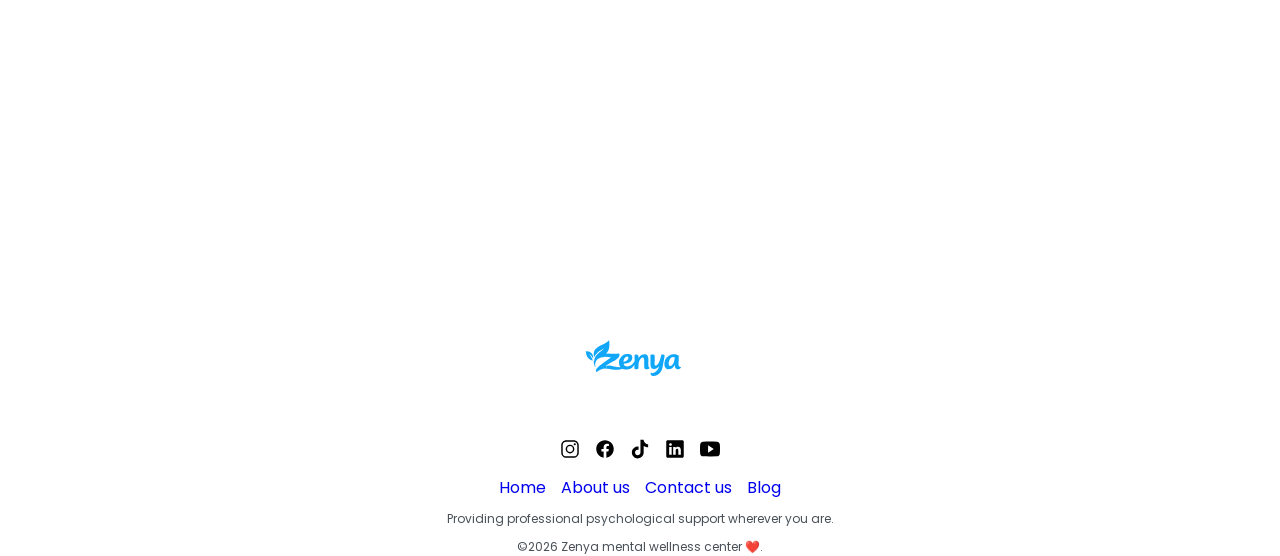
<file: contact-zenya.html>
<!DOCTYPE html>
<html lang="en">
<head>
    <meta charset="UTF-8">
    <meta name="viewport" content="width=device-width, initial-scale=1.0">
    <link rel="preconnect" href="https://fonts.googleapis.com">
    <link rel="preconnect" href="https://fonts.gstatic.com" crossorigin>
    <link href="https://fonts.googleapis.com/css2?family=Poppins:wght@100;300;400;500;600;700&display=swap" rel="stylesheet">
    <link rel="stylesheet" href="zenya.css">
    <title>Contact Us | Zenya Mental Wellness</title>
    <link rel="icon" href="Zenya-Images/new-favicon.svg" type="image/svg">
</head>
<body>
    <!-- HEADER (same as homepage) -->
    <header>
        <!-- <nav class="navbar">
            <a href="index.html"><img class="logo-md" src="Zenya-Images/Zenya-logo-newest.svg" alt="Zenya Logo"></a>
        <ul class="nav-btn-container">
            <li><a class="btn btn-primary" href="About-zenya.html">About Us</a></li>
            <li><a class="btn btn-primary-outline" href="contact-zenya.html">Contact</a></li>
            <li><a class="btn btn-primary" href="zenya-blog.html">Blog</a></li>
        </ul>
        </nav> -->
         <nav class="navbar">

    <a href="index.html">
        <img class="logo-md" src="Zenya-Images/Zenya-logo-newest.svg" alt="Zenya Logo">
    </a>

    <button class="hamburger" id="hamburger">
        <span></span>
        <span></span>
        <span></span>
    </button>

    <ul class="nav-btn-container" id="navMenu">
        <li><a class="btn btn-primary" href="About-zenya.html">About Us</a></li>
        <li><a class="btn btn-primary-outline" href="contact-zenya.html">Contact</a></li>
        <li><a class="btn btn-primary" href="zenya-blog.html">Blog</a></li>
    </ul>

</nav>
         <main>
        <!-- Hero Section -->
         <!-- HERO SECTION -->
<section class="hero-section">
    <h1 id="hero-heading">
        Get in <span class="highlight highlight-secondary">Touch</span>
    </h1>

    <p id="hero-paragraph">
        Whether you're ready to book your first session, have a question about our
        services, or simply want to learn more, we're here to help. Reach out today
        and we'll get back to you as soon as possible.
    </p>

    <ul class="hero-links">
        <li>
            <a class="btn btn-primary" href="#contact-form">
                Send a Message
            </a>
        </li>
        <li>
            <a class="btn btn-primary-outline" href="About-zenya.html">
                Learn About Us
            </a>
        </li>
    </ul>
</section>
         <!-- <section class="hero-section">
            <h1 id="hero-heading"><span class="highlight highlight-secondary">Evidence based </span>mental Health care for <br>today's World 🌎 .</h1>
            <p id="hero-paragraph">Zenya Mental Wellness provides confidential, clinician led therapy to help individuals,couples and families achieve lasting psychological well being.</p>
            <ul class="hero-links">
                <li><a class="btn btn-primary-outline" href="About-zenya.html">About Us</a></li>
                <li><a class="btn btn-primary" href="contact-zenya.html" >Contact</a></li>
            </ul>
         </section>

        <!-- HERO SECTION -->
        <!-- <section class="hero-section">
            <h1>Get in <span class="highlight highlight-secondary">Touch</span></h1>
            <p>We are here to support you. Reach out to us with any questions, inquiries, or to book a session.</p>
        </section> --> -->
    </header>

    <!-- MAIN CONTENT -->
    <main>
        <!-- CONTACT INFO SECTION -->
         <section class="contact-info">

    <h2>We're Here to Help</h2><br><br>

    <p style="text-align:center; max-width:800px; margin:0 auto 50px;">
        Whether you're seeking professional counselling, have questions about our
        services, or would like to schedule your first appointment, the team at
        <strong>Zenya Mental Wellness</strong> is here to support you with
        compassion, professionalism, and confidentiality.
    </p>

    <div class="contact-grid">
        <section class="contact-info">
            <h2>Contact Information</h2>
            <div class="contact-grid">
                <div>
                    <h3>Phone & Whatsapp</h3>
                    <p>+254 791 211</p>
                    <p>+254 772 301 977</p>
                </div>
                <div>
                    <h3>Email</h3>
                    <p>zenyamentalwellness@gmail.com</p>
                    <p>We aim to respond within one business day.</p>
                </div>
                <div>
                    <h3>Location</h3>
                    <p>Nairobi, Kenya </p>
                </div>
                <div>
                    <h3>Working Hours</h3>
                    <p>Mon - Fri: 8:00 AM - 6:00 PM<br>Sat: 9:00 AM - 2:00 PM</p>
                </div>
            </div>
        </section>

        <!-- CONTACT FORM SECTION -->
        <section class="contact-form-section">
            <h2>Send Us a Message</h2>
            <form class="contact-form" action="https://formspree.io/f/xwvnnkgj" method="post">
            <input type="hidden" name="_redirect" value="zenya.html">
            <input type="text" name="_gotcha" style="display:none">

                <div class="form-group">
                    <label for="name">Full Name</label>
                    <input type="text" id="name" name="name" placeholder="Enter your full name" required>
                </div>

                <div class="form-group">
                    <label for="email">Email Address</label>
                    <input type="email" id="email" name="email" placeholder="Enter your email" required>
                </div>

                <div class="form-group">
                    <label for="phone">Phone Number</label>
                    <input type="tel" id="phone" name="phone" placeholder="e.g. +254...">
                </div>

                <div class="form-group">
                    <label for="service">Service Interested In</label>
                    <select id="service" name="service">
                        <option>Individual Therapy</option>
                        <option>Couples Therapy</option>
                        <option>Family Therapy</option>
                        <option>Consultation</option>
                    </select>
                </div>

                <div class="form-group">
                    <label for="message">Your Message</label>
                    <textarea id="message" name="message" rows="5" placeholder="Type your message here..."></textarea>
                </div>

                <button type="submit" class="btn btn-primary">Send Message</button>
            </form>
        </section>

        <!-- MAP / LOCATION PLACEHOLDER -->
        <!-- <section class="map-section">
            <h2>Find Us</h2>
           <iframe 
  src="https://www.google.com/maps/embed?pb=!1m18!1m12!1m3!1d15955.12345!2d36.8219!3d-1.2921!2m3!1f0!2f0!3f0!3m2!1i1024!2i768!4f13.1!3m3!1m2!1s0x182f117123456789%3A0xabcdef123456789!2sNairobi%2C%20Kenya!5e0!3m2!1sen!2sus!4v1671234567890!5m2!1sen!2sus" 
  width="600" 
  height="450" 
  style="border:0;" 
  allowfullscreen="" 
  loading="lazy" 
  referrerpolicy="no-referrer-when-downgrade">
</iframe> -->
        </section>
        <section class="contact-info">


</div>

</div>



</section>

        <!-- FAQ SECTION -->
        <section class="faq-section">
            <h2>Frequently Asked Questions</h2>
            <div class="faq-item">
                <h3>How do I book a session?</h3>
                <p>You can book a session by filling out the contact form or calling us directly.</p>
            </div>
            <div class="faq-item">
                <h3>Are sessions confidential?</h3>
                <p>Yes, all sessions are handled with strict confidentiality and professionalism.</p>
            </div>
            <div class="faq-item">
                <h3>Do you offer online sessions?</h3>
                <p>Yes, we offer both in person and virtual therapy sessions.</p>
            </div>
        </section>

        <!-- CTA -->
        <section class="cta-section">
            <div class="cta-card">
                <h2 id="cta-heading">Begin your journey Towards Better Mental Health</h2>
                <a href="#" class="btn btn-secondary">Book a Session</a>
            </div>
        
        </section>

    </main>

    <!-- FOOTER (same as homepage) -->
    <footer class="footer">
        <a href="index.html"><img class="logo-sm" src="Zenya-Images/Zenya-logo-newest.svg" alt="Zenya logo"></a>
        <ul class="social-icons-container">
            <a href="#"><img class="social-icons" src="Zenya-Images/instagram.svg" alt="Instagram"></a>
            <a href="#"><img class="social-icons" src="Zenya-Images/facebook.svg" alt="Facebook"></a>
            <a href="#"><img class="social-icons" src="Zenya-Images/tiktok.svg" alt="TikTok"></a>
            <a href="#"><img class="social-icons" src="Zenya-Images/linkedin.svg" alt="LinkedIn"></a>
            <a href="#"><img class="social-icons" src="Zenya-Images/youtube.svg" alt="YouTube"></a>
        </ul>
        <ul class="footer-links-container">
            <a href="index.html">Home</a>
            <a href="About-zenya.html">About us</a>
            <a href="contact-zenya.html">Contact us</a>
            <a href="zenya-blog.html">Blog</a>
        </ul>
        <p class="small-text">Providing professional psychological support wherever you are.</p>
        <p class="small-text">&copy;2026 Zenya mental wellness center ❤️.</p>
    </footer>
    <script src="zenya.js"></script>
</body>
</html>
</file>
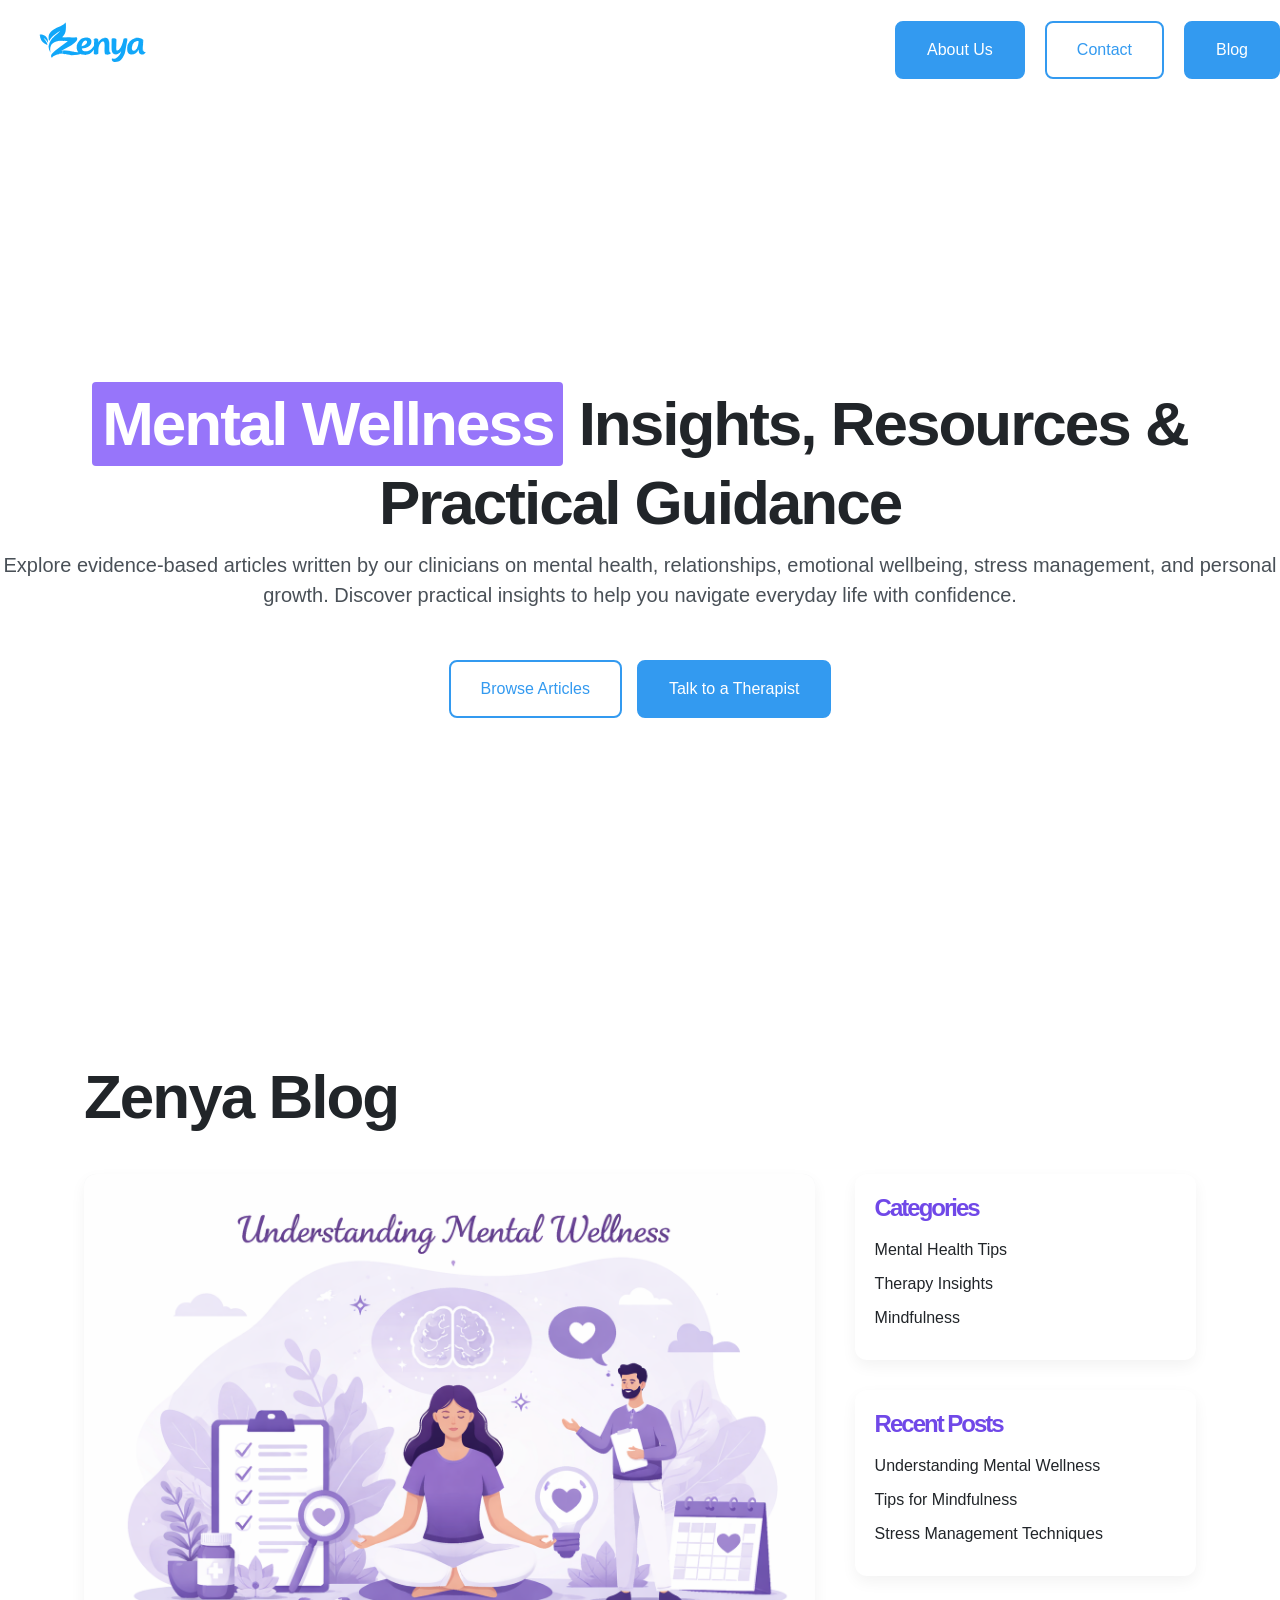
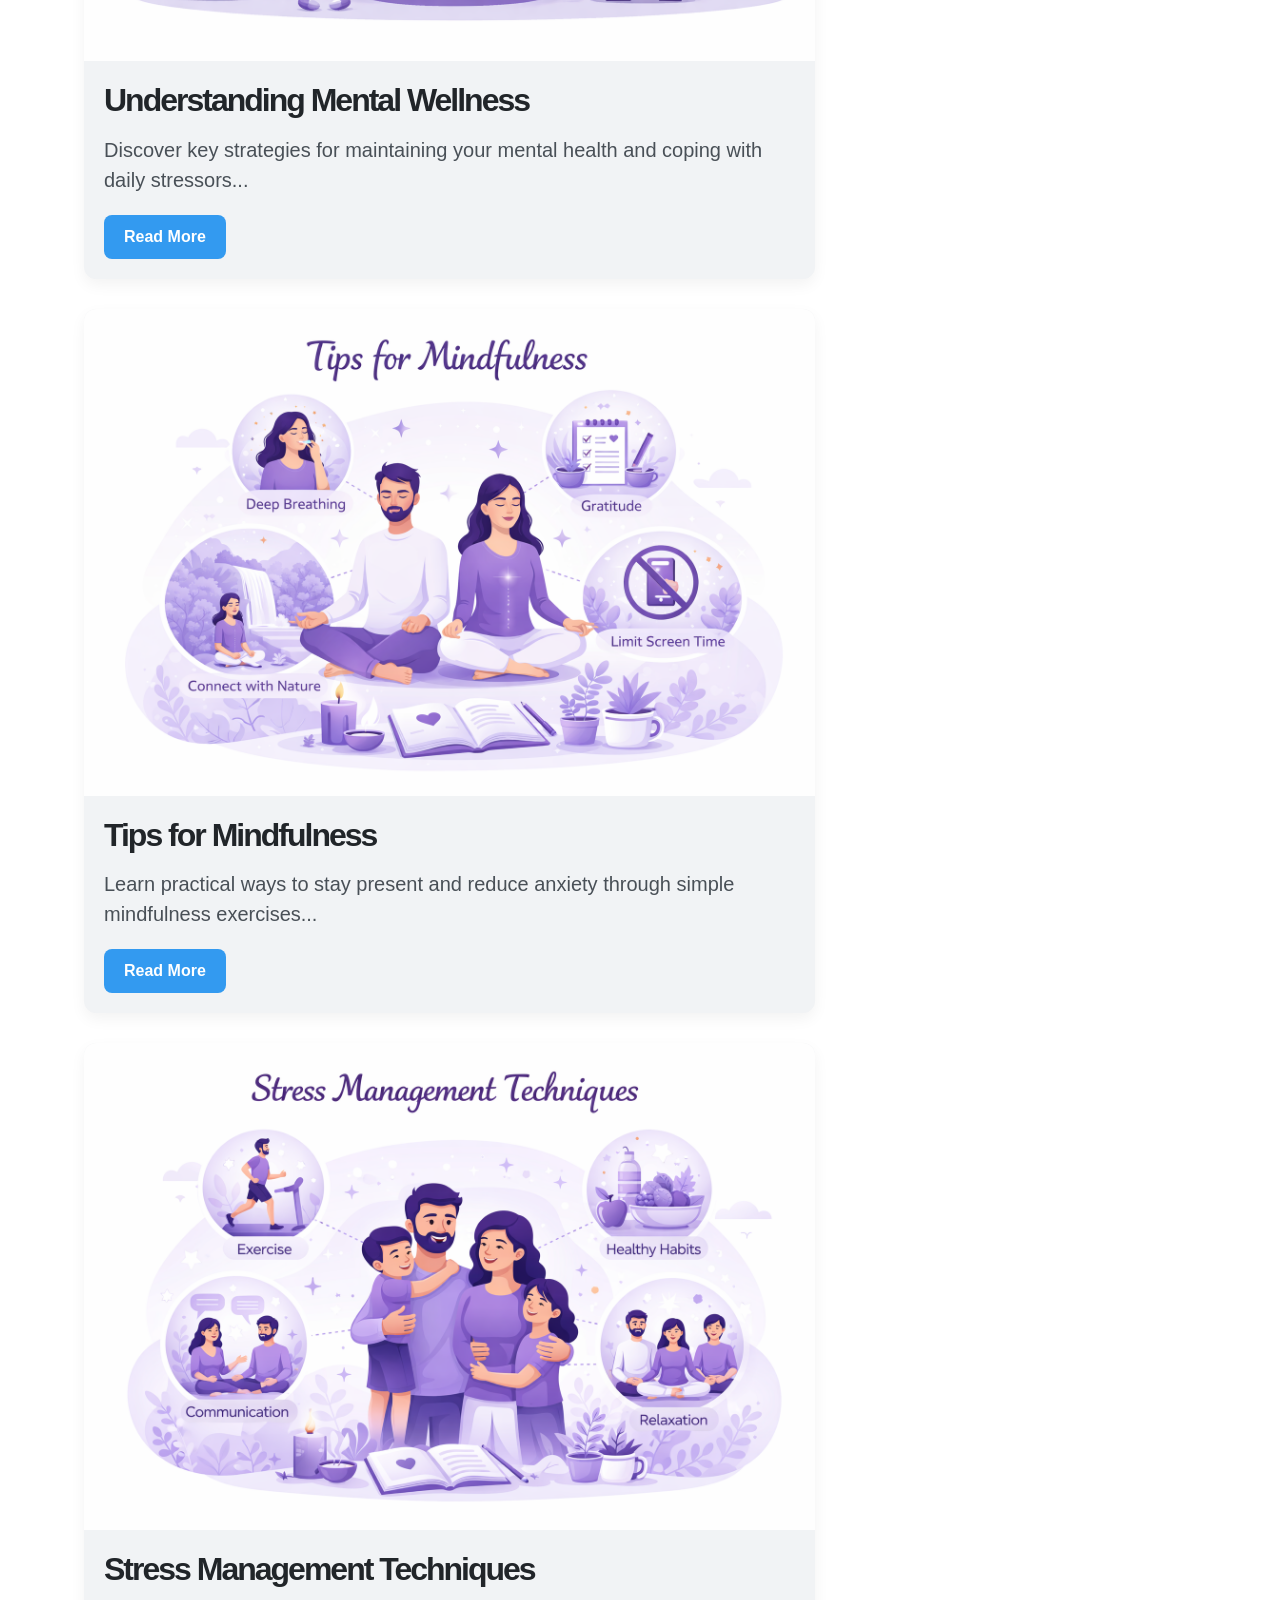
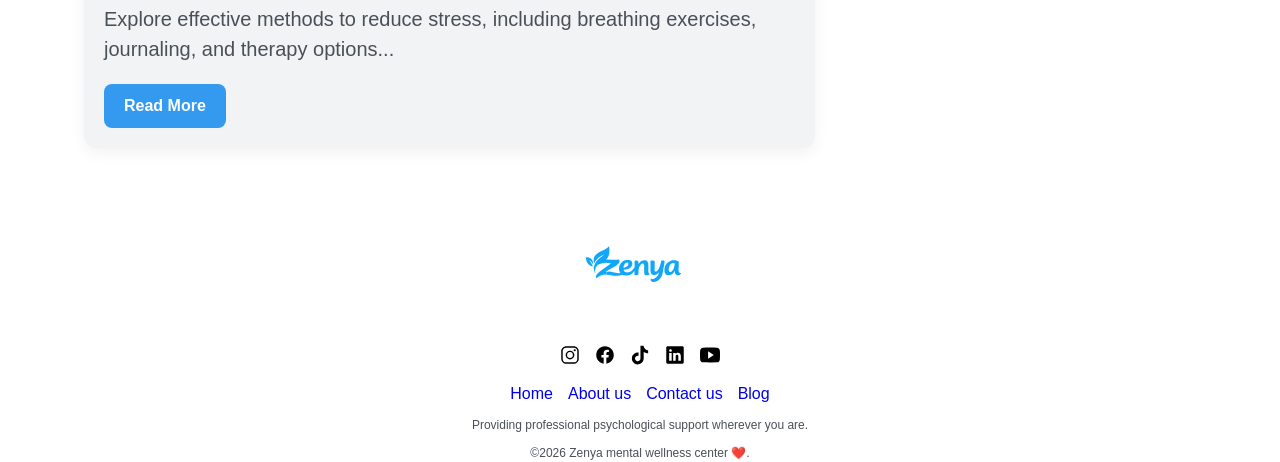
<file: zenya-blog.html>
<!DOCTYPE html>
<html lang="en">
<head>
    <meta charset="UTF-8">
    <meta name="viewport" content="width=device-width, initial-scale=1.0">
    <link rel="stylesheet" href="zenya.css">
    <title>Blog | Zenya Mental Wellness.</title>
    <link rel="icon" href="Zenya-Images/new-favicon.svg" type="image/svg">
</head>
<body>
    <!-- Header -->
    <header>
         <!-- <nav class="navbar">
            <a href="index.html"><img class="logo-md" src="Zenya-Images/Zenya-logo-newest.svg" alt="Zenya Logo"></a>
        <ul class="nav-btn-container">
            <li><a class="btn btn-primary" href="About-zenya.html">About Us</a></li>
            <li><a class="btn btn-primary-outline" href="contact-zenya.html">Contact</a></li>
            <li><a class="btn btn-primary" href="zenya-blog.html">Blog</a></li>
        </ul>
        </nav> -->
         <nav class="navbar">

    <a href="index.html">
        <img class="logo-md" src="Zenya-Images/Zenya-logo-newest.svg" alt="Zenya Logo">
    </a>

    <button class="hamburger" id="hamburger">
        <span></span>
        <span></span>
        <span></span>
    </button>

    <ul class="nav-btn-container" id="navMenu">
        <li><a class="btn btn-primary" href="About-zenya.html">About Us</a></li>
        <li><a class="btn btn-primary-outline" href="contact-zenya.html">Contact</a></li>
        <li><a class="btn btn-primary" href="zenya-blog.html">Blog</a></li>
    </ul>

</nav>
         <main>
        <!-- Hero Section -->
         <!-- <section class="hero-section">
            <h1 id="hero-heading"><span class="highlight highlight-secondary">Evidence based </span>mental Health care for <br>today's World 🌎 .</h1>
            <p id="hero-paragraph">Zenya Mental Wellness provides confidential, clinician led therapy to help individuals,couples and families achieve lasting psychological well being.</p>
            <ul class="hero-links">
                <li><a class="btn btn-primary-outline" href="About-zenya.html">About Us</a></li>
                <li><a class="btn btn-primary" href="contact-zenya.html" >Contact</a></li>
            </ul>
         </section> -->
         <section class="hero-section">
    <h1 id="hero-heading">
        <span class="highlight highlight-secondary">Mental Wellness</span>
        Insights, Resources & Practical Guidance
    </h1>

    <p id="hero-paragraph">
        Explore evidence-based articles written by our clinicians on mental health,
        relationships, emotional wellbeing, stress management, and personal growth.
        Discover practical insights to help you navigate everyday life with confidence.
    </p>

    <ul class="hero-links">
        <li>
            <a class="btn btn-primary-outline" href="#latest-articles">
                Browse Articles
            </a>
        </li>
        <li>
            <a class="btn btn-primary" href="contact-zenya.html">
                Talk to a Therapist
            </a>
        </li>
    </ul>
</section>
    </header>

    <!-- Main Blog Section -->
    <main class="blog-container">
        <h1>Zenya Blog</h1>

        <div class="blog-content-wrapper">
            <!-- Blog Posts -->
            <section class="blog-posts">
                <!-- Post 1 -->
                <article class="blog-post">
                    <img class="blog-post-img" src="Zenya-Images/understanding-mental-wellness.png" alt="Understanding mental wellness" width="30px">
                    <div class="blog-post-text">
                        <h2 class="blog-post-title">Understanding Mental Wellness</h2>
                        <p class="blog-post-excerpt">Discover key strategies for maintaining your mental health and coping with daily stressors...</p>
                        <a class="read-more-btn" href="blog-post1.html">Read More</a>
                    </div>
                </article>

                <!-- Post 2 -->
                <article class="blog-post">
                    <img class="blog-post-img" src="Zenya-Images/tips for mindfullness.png" alt="tips for mindfullness">
                    <div class="blog-post-text">
                        <h2 class="blog-post-title">Tips for Mindfulness</h2>
                        <p class="blog-post-excerpt">Learn practical ways to stay present and reduce anxiety through simple mindfulness exercises...</p>
                        <a class="read-more-btn" href="blog-post2.html">Read More</a>
                    </div>
                </article>

                <!-- Post 3 -->
                <article class="blog-post">
                    <img class="blog-post-img" src="Zenya-Images/Stress-management-techniques.png" alt="stress management techniques">
                    <div class="blog-post-text">
                        <h2 class="blog-post-title">Stress Management Techniques</h2>
                        <p class="blog-post-excerpt">Explore effective methods to reduce stress, including breathing exercises, journaling, and therapy options...</p>
                        <a class="read-more-btn" href="blog-post3.html">Read More</a>
                    </div>
                </article>
            </section>

            <!-- Sidebar -->
            <aside class="blog-sidebar">
                <div class="sidebar-widget">
                    <h3 class="sidebar-title">Categories</h3>
                    <ul class="sidebar-list">
                        <li><a href="#">Mental Health Tips</a></li>
                        <li><a href="#">Therapy Insights</a></li>
                        <li><a href="#">Mindfulness</a></li>
                    </ul>
                </div>

                <div class="sidebar-widget">
                    <h3 class="sidebar-title">Recent Posts</h3>
                    <ul class="sidebar-list">
                        <li><a href="#">Understanding Mental Wellness</a></li>
                        <li><a href="#">Tips for Mindfulness</a></li>
                        <li><a href="#">Stress Management Techniques</a></li>
                    </ul>
                </div>
            </aside>
        </div>
    </main>

    <!-- Footer -->
    <footer class="footer">
        <a href="index.html"><img class="logo-sm" src="Zenya-Images/Zenya-logo-newest.svg" alt="Zenya logo"></a>
        <div class="social-icons-container">
            <a href="https://www.instagram.com"><img class="social-icons" src="Zenya-Images/instagram.svg" alt="Instagram Icon" ></a>
            <a href="https://www.facebook.com"><img class="social-icons" src="Zenya-Images/facebook.svg" alt="facebook icon" ></a>
            <a href="https://www.tiktok.com"><img class="social-icons" src="Zenya-Images/tiktok.svg" alt="tiktok icon"  ></a>
            <a href="https://www.linkedin.com"><img class="social-icons" src="Zenya-Images/linkedin.svg" alt="linked in Icon"></a>
            <a href="https://www.youtube.com"><img class="social-icons" src="Zenya-Images/youtube.svg" alt="Youtube icon"></a>
        </div>
        <div class="footer-links-container">
            <a href="index.html">Home</a>
            <a href="About-zenya.html">About us</a>
            <a href="contact-zenya.html">Contact us</a>
            <a href="zenya-blog.html">Blog</a>
        </div>
        <p class="small-text">Providing professional psychological support wherever you are.</p>
        <p class="small-text">&copy;2026 Zenya mental wellness center ❤️.</p>
    </footer>
</body>
</html>
</file>
<file: zenya.css>
/* 
-----TYPOGRAPHY-----


FONT SIZES
12PX/16px/20px/24px/32px/32px/40px/48px/62px

FONT WEIGHTS
400/700

LINE HEIGHTS
1.2/1.5

LETTER SPACING
0/-2PX

FONT FAMILY
Poppins



-----COLORS-----

PRIMARY
Base: #339af0 (Sky Blue)
Tint: #d0ebff (Arctic)
Shade #1c7ed6 (Deep Sea)

SECONDARY
Base: #9775fa (Lavender)
Tint: #e5dbff (Moonlight Iris)
Shade : #7048e8 (Velvet Night)

TERTIARY
Base : #ff922b (Pumpkin)
Tint : #ffe8cc (Dawn)
Shade : #f76707 (Lava)

GREY
Base : #495057 (Slate)
Tint : #f1ff3f5 (Pebble)
Shade : #212529 (Graphite)
white: #ffffff (White)
Black : 000000 (Black)

*/
/* ---- BORDER RADIUS ----- */

/* 4PX/8PX/20PX */

/* -----SPACING SYSTEM----- */
/* 5px/10px/15px/20px/25px/30px/40px/50px/60px/70px/80px/90px/100px/125px/150px/200px/250px/300px/400px/500px */




/* ----------GLOBAL STYLES ---------- */
:root{
    /* FONT SIZE */
    --text-sm:1.2rem;
    --text-base:1.6rem;
    --text-paragraph:2rem;
    --text-h5:2.4rem;
    --text-h4:3.2rem;
    --text-h3:4rem;
    --text-h2:4.8rem;
    --text-h1:6.2rem;
    /* FONT WEIGHT */
    --font-weight-normal:400;
    --font-weight-bold:700;

    /* LINE HEIGHT */
    --line-height-small:1.2;
    --line-height-large:1.5;

    /* LETTER SPACING */
    --letter-spacing-tight:-2px;
    /* FONT FAMILY */
    --font-family:'Poppins',sans-serif;

    /* COLORS */
    --primary-base: #339af0;
    --primary-tint: #d0ebff;
    --primary-shade: #1c7ed6;

    --secondary-base: #9775fa;
    --secondary-tint: #e5dbff;
    --secondary-shade: #7048e8;

    --tertiary-base: #ff922b;
    --tertiary-tint: #ffe8cc;
    --tertiary-shade:#f76707;

    --grey-base:#495057;
    --grey-tint: #f1fff3f5;
    --grey-shade:#212529;
    --white: #fff;
    --black:#000;

    /* MISCELLANEOUS */
    --nav-height:100px
}
*{
    margin: 0;
    padding: 0;
    box-sizing: border-box;
}
html{
   font-size:  62.5%;
}
body{
    font-family: var(--font-family);
    font-weight: var(--font-weight-normal);
    color: var(--grey-base);
    line-height: var(--line-height-large);
}
.container{
    max-width: 1200px;
    width: 90%;
    margin: 0 auto;
}

h1,h2,h3{
    font-weight: var(--font-weight-bold);
    line-height: var(--line-height-small);
    letter-spacing:var(--letter-spacing-tight);
    color: var(--grey-shade);

}

h1{
    font-size: var(--text-h1);
    
}
h2{
    font-size: var(--text-h2);

}
h3{
    font-size: var(--text-h3);
}

p{
    
    line-height: var(--line-height-large);
    font-size: var(--text-paragraph);
}
a{
    font-family: var(--font-family);
    text-decoration: none;
    font-size: 1.6rem;
    display: inline-block;
}

ul{
    list-style: none; 
}
span{
    display: inline-block;
}
.small-text{
    font-size: var(--text-sm);
}
/* ---------- COMPONENTS ---------- */

.btn{
    font-size: var(--text-base);
    text-decoration: none;
    padding: 1.5rem 3rem;
    /* margin-top: 40px; */
    border-radius: 8px;
}

.btn-primary:link, .btn-primary:visited{
color: var(--white);
background-color:var(--primary-base);
border: 2px solid #339af0;
}

.btn-primary:hover, .btn-primary:active{
    color: var(--white);
    background-color: var(--primary-shade);
    border: 2px solid #1c7ed6;
}

.btn-secondary:link, .btn-secondary:visited{
color: var(--white);
background-color:var(--secondary-base);
}

.btn-primary-outline:link, .btn-primary-outline:visited{
    color: var(--primary-base);
    background-color: var(--white);
    border: 2px solid #339af0;
}

.btn-primary-outline:hover, .btn-primary-outline:active{
color: var(--primary-shade);
background-color: var(--white);
border: 2px solid #1c7ed6;
}

.btn-secondary:link, .btn-secondary:visited{
color: var(--white);
background-color: var(--secondary-base);
border: 2px solid #9775fa;
}

.btn-secondary:hover, .btn-secondary:active{
    color: var(--white);
    background-color: var(--secondary-shade);
    border:2px solid #7048e8
}

.highlight{
    color: var(--white);
    padding:.5rem 1rem;
    border-radius:4px ;
}
.highlight-primary{
    background-color: var(--primary-base);
}
.highlight-secondary{
    background-color: var(--secondary-base);
}
.highlight-tertiary{
    background-color: var(--tertiary-base);

}
.logo-md{
    width: 200px;
}
.logo-sm{
    width: 180px;
}
/* ---------- SECTIONS ---------- */

/* ---- HEADER ----- */
/* .header{
    height:100vh;
    min-height: 800px;
} */

/* ---- NAVBAR ----- */

.navbar{
    height:var(--nav-height);
    display: flex;
    justify-content: space-between;
    align-items: center;
    margin-bottom: 100px;
   
}
.nav-btn-container{
    display: flex;
    gap: 2rem;
}
/* ---- HERO SECTION ----- */
.hero-section{
    height:calc(100vh- var(--nav-height));
    min-height: 400px;
    text-align: center;
    margin-bottom: 10rem;
    display: flex;
    flex-direction: column;
    justify-content: center;
    align-items: center;
    margin: 250px 0;
}
#hero-heading{
    margin-bottom: 1rem;
}
#hero-paragraph{
    margin-bottom: 50px;
}
.hero-links{
    display: flex;
    justify-content: center;
    gap: 1.5rem;
}
/* ---- EXPECT SECTION ----- */
.expect-section{
    margin-bottom: 5.0rem;
}
.expect-main-heading{
    text-align: center;
    margin-bottom: 8.0rem;
}
.expect-heading{
    margin-bottom: 2.0rem;
}
.expect-img{
    max-width: 400px;
    width: 100%;
}

/* ---- CTA SECTION ----- */

 .cta-section{
    /* text-align: center; */
    margin-bottom: 30rem;
} 
.cta-card{
    text-align: center;
    background-color:var(--primary-base) ;
    max-width: 1000px;
    padding: 10rem 20rem;
    border-radius: 20px;
    margin: 0 auto;
}
#cta-heading{
    margin-bottom: 3.0rem;
}
/* ---- FOOTER SECTION ----- */

.footer{
    /* text-align: center; */
    align-items: center;
    display: flex;
    flex-direction: column;
    gap: 1rem;

}
.social-icons-container{
    display: flex;
    gap: 1.5rem;
}
.footer-links-container{
    display: flex;
    gap: 1.5rem;
}
.social-icons{
    width: 20px;
}

/* ---------- BLOG SECTION ---------- */

/* Main container */
.blog-container {
    padding: 6rem 2rem;
    max-width: 1200px;
    width: 90%;
    margin: 0 auto;
    display: flex;
    flex-direction: column;
    gap: 4rem;
}

/* Page title */
.blog-page-title {
    text-align: center;
    color: #339af0; /* Primary Base */
    margin-bottom: 5rem;
}

/* Wrapper for posts + sidebar */
.blog-content-wrapper {
    display: flex;
    gap: 4rem;
    flex-wrap: wrap;
}

/* Blog posts section */
.blog-posts {
    flex: 1 1 65%;
    display: flex;
    flex-direction: column;
    gap: 3rem;
}

/* Individual post card */
.blog-post {
    background-color: #f1f3f5; /* Pebble */
    border-radius: 12px;
    overflow: hidden;
    box-shadow: 0 6px 15px rgba(0,0,0,0.05);
    display: flex;
    flex-direction: column;
    transition: transform 0.3s ease, box-shadow 0.3s ease;
}

.blog-post:hover {
    transform: translateY(-5px);
    box-shadow: 0 10px 25px rgba(0,0,0,0.1);
}

.blog-post-img {
    width: 100%;
    height: auto;
    display: block;
}

/* Text inside post */
.blog-post-text {
    padding: 2rem;
}

.blog-post-title {
    font-size: 32px;
    font-weight: 700;
    color: #212529; /* Graphite */
    margin-bottom: 1.5rem;
}

.blog-post-excerpt {
    font-size: 2rem;
    color: #495057; /* Slate */
    margin-bottom: 2rem;
}

/* Read more button */
.read-more-btn {
    display: inline-block;
    padding: 1rem 2rem;
    background-color: #339af0; /* Primary Base */
    color: var(--white);
    border-radius: 8px;
    font-weight: 700;
    transition: background-color 0.3s ease;
}

.read-more-btn:hover {
    background-color: #1c7ed6; /* Primary Shade */
}

/* Sidebar */
.blog-sidebar {
    flex: 1 1 30%;
    display: flex;
    flex-direction: column;
    gap: 30px;
}

/* Sidebar widgets */
.sidebar-widget {
    background-color: #ffffff;
    padding: 2rem;
    border-radius: 12px;
    box-shadow: 0 6px 15px rgba(0,0,0,0.05);
}

.sidebar-title {
    font-size: 2.4rem;
    font-weight: 700;
    color: #7048e8; /* Secondary Shade */
    margin-bottom: 1.5rem;
}

.sidebar-list li {
    margin-bottom: 1.0rem;
}

.sidebar-list li a {
    color: #212529;
    font-weight: 400;
    transition: color 0.3s ease;
}

.sidebar-list li a:hover {
    color: #339af0; /* Primary Base */
}

/* Responsive */
@media screen and (max-width: 1024px) {
    .blog-content-wrapper {
        flex-direction: column;
    }

    .blog-posts, .blog-sidebar {
        flex: 1 1 100%;
    }
}
/* =========================
   CONTACT PAGE STYLES
========================= */

/* Reuse same container logic as blog */
.contact-info,
.contact-form-section,
.map-section,
.faq-section {
    max-width: 1200px;
    margin: 0 auto;
    /* width: 90%; */
    /* padding: 60px 20px; */
}

/* =========================
   CONTACT INFO
========================= */
.contact-grid {
    display: grid;
    grid-template-columns: repeat(auto-fit, minmax(250px, 1fr));
    gap: 3rem;
}

.contact-grid div {
    background-color: #f1f3f5; /* Pebble */
    padding: 2rem;
    border-radius: 12px;
    box-shadow: 0 6px 15px rgba(0,0,0,0.05);
    transition: transform 0.3s ease, box-shadow 0.3s ease;
}

.contact-grid div:hover {
    transform: translateY(-5px);
    box-shadow: 0 10px 25px rgba(0,0,0,0.1);
}

.contact-grid h3 {
    color: #7048e8; /* Secondary Shade */
    margin-bottom: 10px;
}

/* =========================
   CONTACT FORM
========================= */
.contact-form {
    max-width: 700px;
    margin: 0 auto;
    display: flex;
    flex-direction: column;
    gap: 2.0rem;
}

.form-group {
    display: flex;
    flex-direction: column;
}

.form-group label {
    font-size: 1.6rem;
    font-weight: 700;
    margin-bottom: 0.5rem;
}

.form-group input,
.form-group select,
.form-group textarea {
    padding: 1.2rem 1.5rem;
    border-radius: 8px;
    border: 1px solid #ced4da;
    font-size: 1.6rem;
    font-family: inherit;
    transition: all 0.3s ease;
}

/* Focus (uses your primary system) */
.form-group input:focus,
.form-group select:focus,
.form-group textarea:focus {
    outline: none;
    border: 1px solid #339af0;
    box-shadow: 0 0 0 3px rgba(51,154,240,0.2);
}

/* Textarea tweak */
.form-group textarea {
    resize: vertical;
}

/* Button alignment */
.contact-form .btn {
    align-self: flex-start;
    margin-top: 10px;
}

/* =========================
   MAP SECTION
========================= */
.map-placeholder {
    width: 100%;
    height: 350px;
    background-color: #f1f3f5;
    border-radius: 12px;
    display: flex;
    align-items: center;
    justify-content: center;
    color: #495057;
    font-size: 16px;
}

/* =========================
   FAQ SECTION
========================= */
.faq-item {
    background-color: #ffffff;
    padding: 2.0rem;
    border-radius: 12px;
    box-shadow: 0 6px 15px rgba(0,0,0,0.05);
    margin-bottom: 1.5rem;
}

.faq-item h3 {
    font-size: 2.4rem;
    color: #212529;
    margin-bottom: 1.0rem;
}

.faq-item p {
    font-size: 2.0rem;
}

/* =========================
   CTA ALIGNMENT FIX (MATCH YOUR STYLE)
========================= */
.cta-section {
    display: flex;
    justify-content: center;
    padding: 6.0rem 2.0rem;
}
/* =========================
   PROPRIETORS SECTION
========================= */
.proprietor-title{
    text-align: center;
}
.proprietors-section {
    max-width: 1200px;
    margin: 0 auto;
    padding: 6.0rem 2.0rem;
    display: flex;
    flex-direction: column;
    gap: 6.0rem;
}

.proprietor-card {
    display: flex;
    align-items: center;
    gap: 4.0rem;
    flex-wrap: wrap;
    background-color: #f1f3f5; /* Pebble */
    padding: 3.0rem 2.0rem;
    border-radius: 12px;
    box-shadow: 0 6px 15px rgba(0,0,0,0.05);
    transition: transform 0.3s ease, box-shadow 0.3s ease;
}

.proprietor-card:hover {
    transform: translateY(-5px);
    box-shadow: 0 10px 25px rgba(0,0,0,0.1);
}

/* Reverse card for alternating layout */
.proprietor-card.reverse {
    flex-direction: row-reverse;
}

.proprietor-img img {
    width: 100%;
    max-width: 400px;
    border-radius: 12px;
    object-fit: cover;
    border: 2px solid #339af0; /* Primary Base outline for subtle brand touch */
}

.proprietor-text {
    flex: 1;
}

.proprietor-text h2 {
    font-size: 32px;
    font-weight: 700;
    line-height: 1.2;
    color: #212529; /* Graphite */
    margin-bottom: 15px;
}

.proprietor-text p {
    font-size: 20px;
    line-height: 1.5;
    color: #495057; /* Slate */
}

/* Optional highlight on name (like your brand colors) */
.proprietor-text h2 span {
    background-color: #9775fa; /* Secondary Base */
    color: #ffffff;
    padding: 0.3rem 0.8rem;
    border-radius: 4px;
}

/* Responsive adjustments */
@media screen and (max-width: 1024px) {
    .proprietor-card {
        flex-direction: column;
        text-align: center;
    }

    .proprietor-card.reverse {
        flex-direction: column;
    }

    .proprietor-img img {
        max-width: 100%;
    }

    .proprietor-text {
        width: 100%;
    }
}
/* ===========================
   RESPONSIVE NAVBAR
=========================== */

.hamburger{
    display:none;
    flex-direction:column;
    justify-content:center;
    gap:6px;
    width:45px;
    height:45px;
    background:none;
    border:none;
    cursor:pointer;
    z-index:1001;
}

.hamburger span{
    width:30px;
    height:3px;
    background:var(--grey-shade);
    border-radius:3px;
    transition:.3s;
}

/* Hamburger Animation */

.hamburger.active span:nth-child(1){
    transform:translateY(9px) rotate(45deg);
}

.hamburger.active span:nth-child(2){
    opacity:0;
}

.hamburger.active span:nth-child(3){
    transform:translateY(-9px) rotate(-45deg);
}


/* ===========================
   TABLET
=========================== */

@media(max-width:900px){

    h1{
        font-size:4.8rem;
    }

    h2{
        font-size:4rem;
    }

    p{
        font-size:1.8rem;
    }

    .hero-section{
        margin:180px 0;
    }

    .cta-card{
        padding:7rem 5rem;
    }

}


/* ===========================
   MOBILE NAVBAR
=========================== */

@media(max-width:768px){

    .navbar{
        position:relative;
    }

    .hamburger{
        display:flex;
    }

    .nav-btn-container{
        position:absolute;
        top:100%;
        left:0;
        width:100%;

        background:#fff;

        flex-direction:column;

        align-items:center;

        padding:30px 0;

        gap:20px;

        box-shadow:0 12px 30px rgba(0,0,0,.08);

        transform:translateY(-20px);

        opacity:0;

        visibility:hidden;

        transition:.35s;
    }

    .nav-btn-container.active{
        opacity:1;
        visibility:visible;
        transform:translateY(0);
    }

    .nav-btn-container li{
        width:90%;
    }

    .nav-btn-container a{
        width:100%;
        text-align:center;
    }

    .hero-section{

        margin:120px 0;

        padding:0 20px;
    }

    .hero-links{
        flex-direction:column;
        width:100%;
        align-items:center;
    }

    .hero-links a{
        width:100%;
        max-width:320px;
    }

    .cta-card{
        padding:5rem 2rem;
    }

    .footer-links-container{
        flex-direction:column;
        align-items:center;
    }

}
/* 
/* ==========================================
   ABOUT PAGE (NEW)
   Add to the END of zenya.css
========================================== */

/* Main wrapper */
.about-container{
    max-width:1200px;
    width:90%;
    margin:0 auto;
}

/* ------------------------------------------
   HERO
------------------------------------------ */

.about-hero{
    text-align:center;
    padding:6rem 0 8rem;
}

.about-hero h1{
    margin-bottom:2rem;
    color:var(--grey-shade);
}

.about-hero p{
    max-width:900px;
    margin:0 auto;
    font-size:2rem;
    color:var(--grey-base);
}

/* ------------------------------------------
   ABOUT CONTENT
------------------------------------------ */

.about-section{
    padding:5rem 0;
}

.about-card{
    background:#fff;
    padding:4rem;
    border-radius:12px;
    box-shadow:0 8px 20px rgba(0,0,0,.05);
    margin-bottom:4rem;
}

.about-card h2{
    color:var(--primary-base);
    margin-bottom:2rem;
}

.about-card p{
    margin-bottom:2rem;
}

/* ------------------------------------------
   TWO COLUMN
------------------------------------------ */

.about-grid{
    display:grid;
    grid-template-columns:repeat(2,1fr);
    gap:4rem;
    margin:4rem 0;
}

.info-box{
    background:#f1f3f5;
    border-radius:12px;
    padding:3rem;
    box-shadow:0 6px 15px rgba(0,0,0,.05);
}

.info-box h3{
    color:var(--secondary-shade);
    margin-bottom:2rem;
}

.info-box p{
    margin-bottom:1.5rem;
}

/* ------------------------------------------
   SERVICES
------------------------------------------ */

.services-section{
    padding:6rem 0;
}

.services-title{
    text-align:center;
    margin-bottom:5rem;
}

.services-grid{
    display:grid;
    grid-template-columns:repeat(2,minmax(0,1fr));
    gap:3rem;
}

.service-card{
    background:#f1f3f5;
    padding:3rem;
    border-radius:12px;
    transition:.3s ease;
    box-shadow:0 6px 15px rgba(0,0,0,.05);
}

.service-card:hover{
    transform:translateY(-5px);
    box-shadow:0 10px 25px rgba(0,0,0,.08);
}

.service-card h3{
    color:var(--primary-base);
    margin-bottom:1.5rem;
    font-size:2.6rem;
}

.service-card p{
    font-size:1.8rem;
}

/* ------------------------------------------
   VALUES
------------------------------------------ */

.values-section{
    padding:6rem 0;
}

.values-grid{
    display:grid;
    grid-template-columns:repeat(4,1fr);
    gap:2rem;
}

.value-card{
    text-align:center;
    background:#fff;
    border:2px solid var(--primary-tint);
    border-radius:12px;
    padding:3rem 2rem;
    transition:.3s;
}

.value-card:hover{
    transform:translateY(-6px);
    border-color:var(--primary-base);
}

.value-card h4{
    font-size:2.2rem;
    margin-bottom:1rem;
    color:var(--secondary-shade);
}

.value-card p{
    font-size:1.7rem;
}

/* ------------------------------------------
   COMMITMENT
------------------------------------------ */

.commitment{
    background:var(--primary-tint);
    border-radius:20px;
    padding:5rem;
    margin:6rem 0;
}

.commitment h2{
    margin-bottom:2rem;
}

.commitment p:last-child{
    margin-bottom:0;
}

/* ------------------------------------------
   BLOG INTRO
------------------------------------------ */

.resources-section{
    padding:6rem 0;
}

.resources-section h2{
    text-align:center;
    margin-bottom:2rem;
}

.resources-section>p{
    text-align:center;
    max-width:900px;
    margin:0 auto 5rem;
}

.resource-grid{
    display:grid;
    grid-template-columns:repeat(2,1fr);
    gap:3rem;
}

.resource-card{
    background:#fff;
    border-radius:12px;
    padding:3rem;
    box-shadow:0 6px 15px rgba(0,0,0,.05);
    transition:.3s;
}

.resource-card:hover{
    transform:translateY(-5px);
}

.resource-card h3{
    color:var(--primary-base);
    margin-bottom:1.5rem;
}

.resource-card p{
    font-size:1.8rem;
}

/* ------------------------------------------
   FINAL CTA
------------------------------------------ */

.about-cta{
    margin:8rem auto;
    max-width:1000px;
    background:var(--secondary-base);
    color:#fff;
    border-radius:20px;
    padding:6rem;
    text-align:center;
}

.about-cta h2{
    color:#fff;
    margin-bottom:2rem;
}

.about-cta p{
    color:#fff;
    max-width:800px;
    margin:0 auto 3rem;
}

/* ==========================================
   RESPONSIVE
========================================== */

@media(max-width:1024px){

.about-grid{
grid-template-columns:1fr;
}

.services-grid{
grid-template-columns:1fr;
}

.resource-grid{
grid-template-columns:1fr;
}

.values-grid{
grid-template-columns:repeat(2,1fr);
}

.commitment{
padding:4rem 3rem;
}

}

/* ------------------------------------------ */

@media(max-width:768px){

.about-hero{
padding:4rem 0;
}

.about-hero h1{
font-size:4rem;
}

.about-card{
padding:3rem 2rem;
}

.info-box{
padding:2.5rem;
}

.service-card{
padding:2.5rem;
}

.value-card{
padding:2rem;
}

.values-grid{
grid-template-columns:1fr;
}

.commitment{
padding:3rem 2rem;
}

.about-cta{
padding:4rem 2rem;
margin:6rem auto;
}

.about-cta h2{
font-size:3.2rem;
}

}

/* ------------------------------------------ */

@media(max-width:480px){

.about-hero h1{
font-size:3.4rem;
}

.about-hero p,
.about-card p,
.service-card p,
.resource-card p,
.info-box p{
font-size:1.7rem;
}

.about-card,
.resource-card{
padding:2rem;
}

}
</file>
